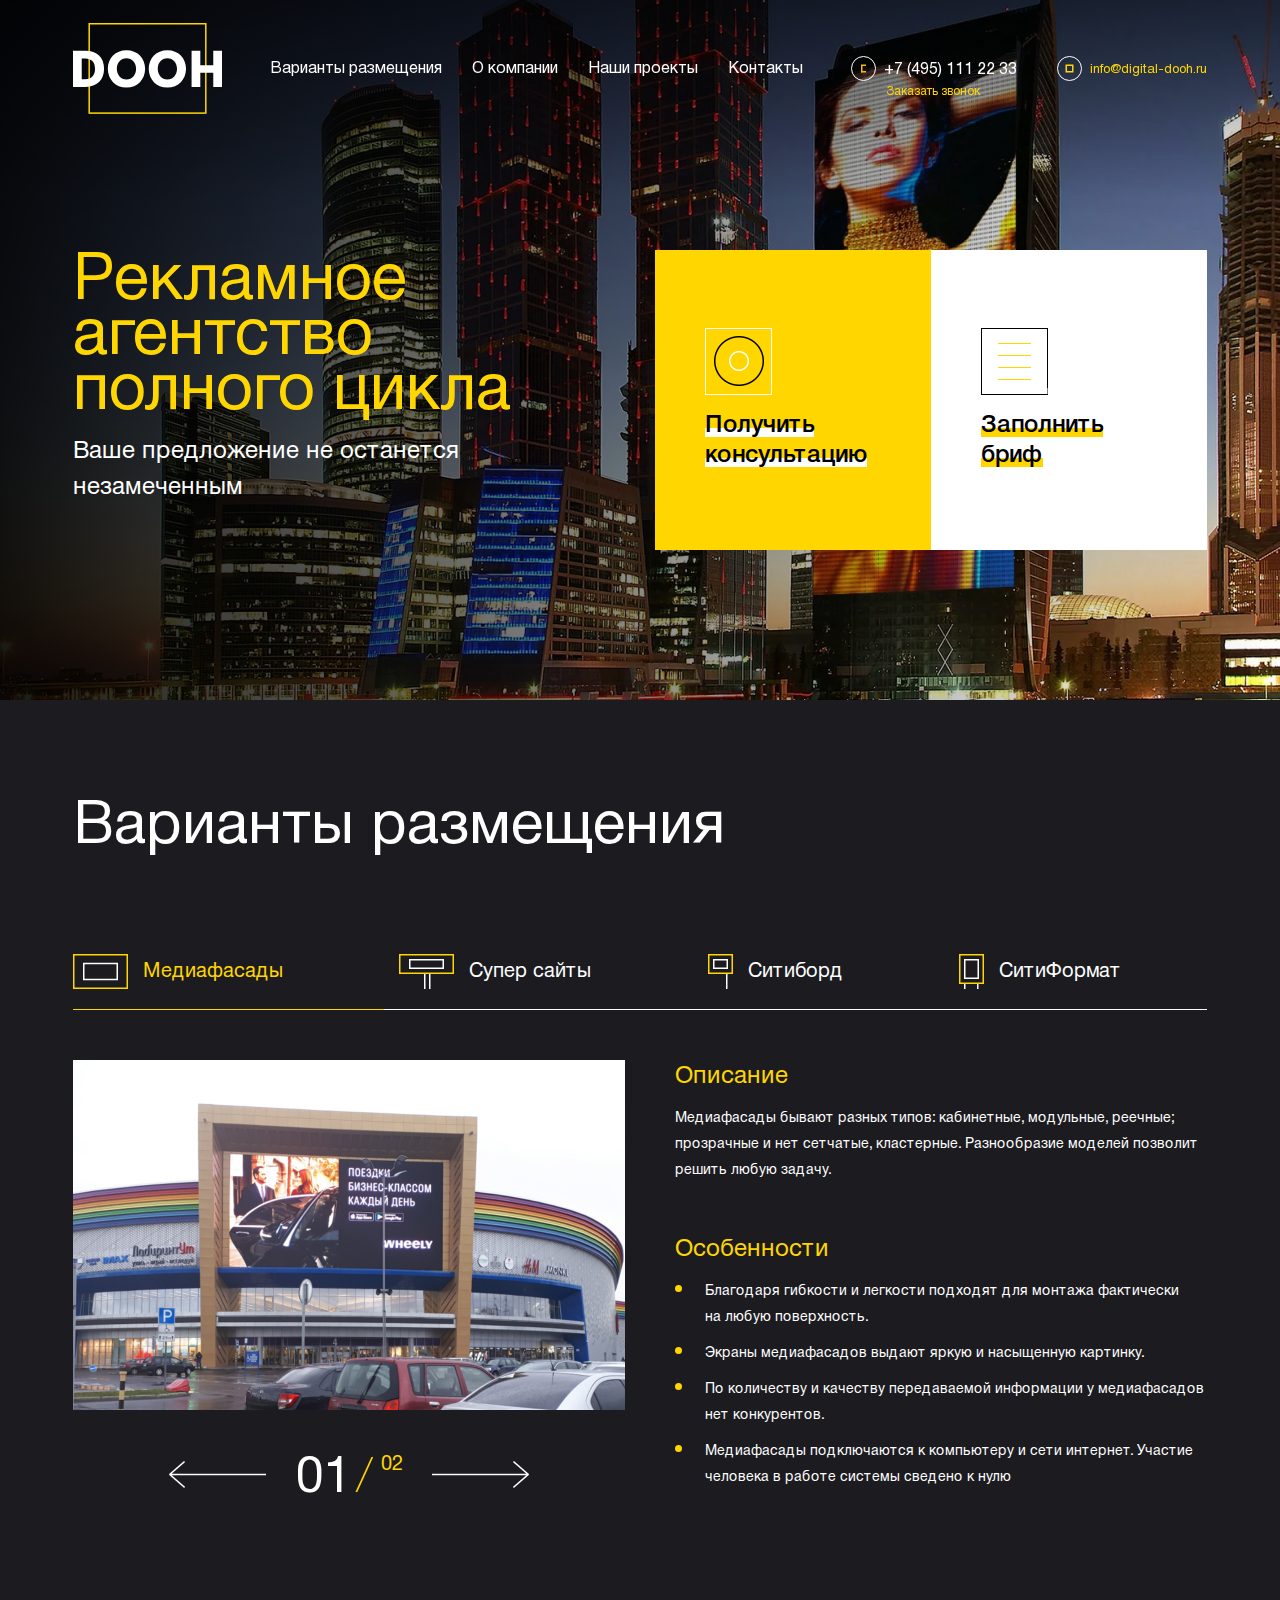
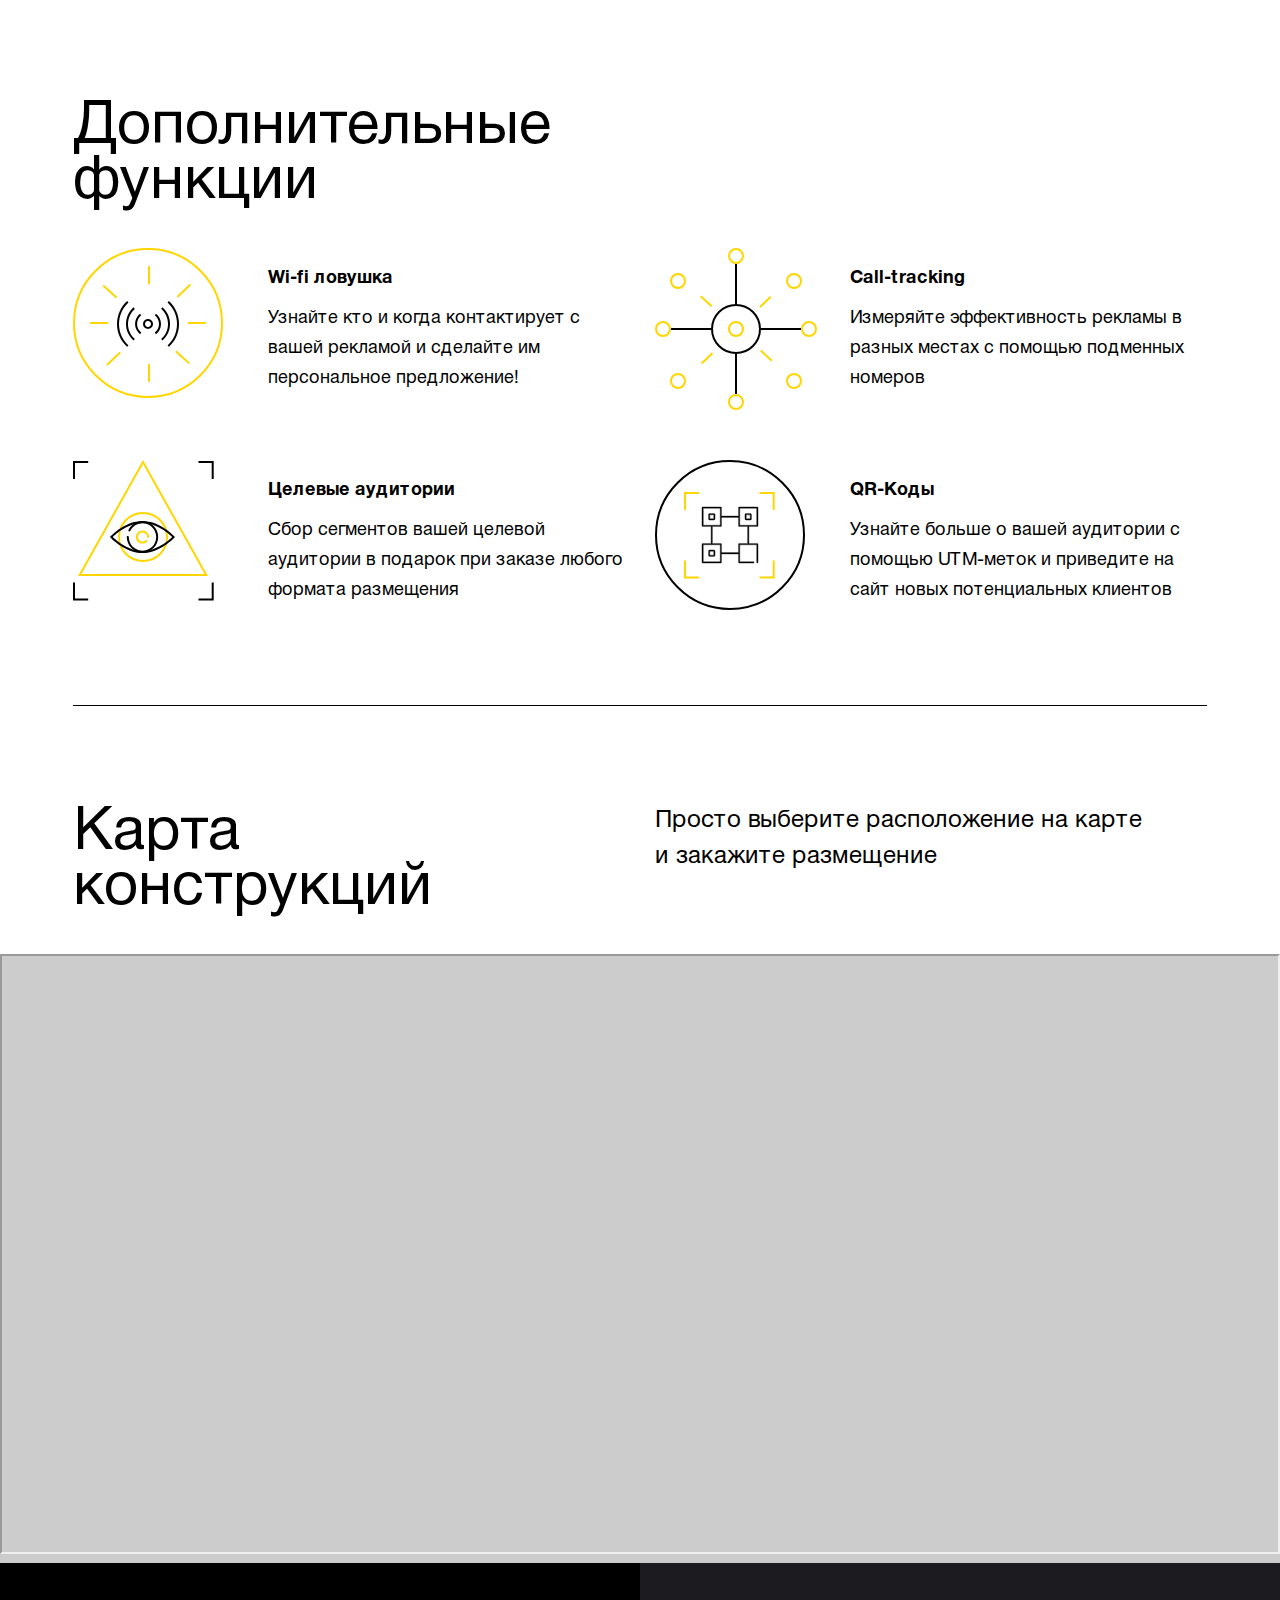
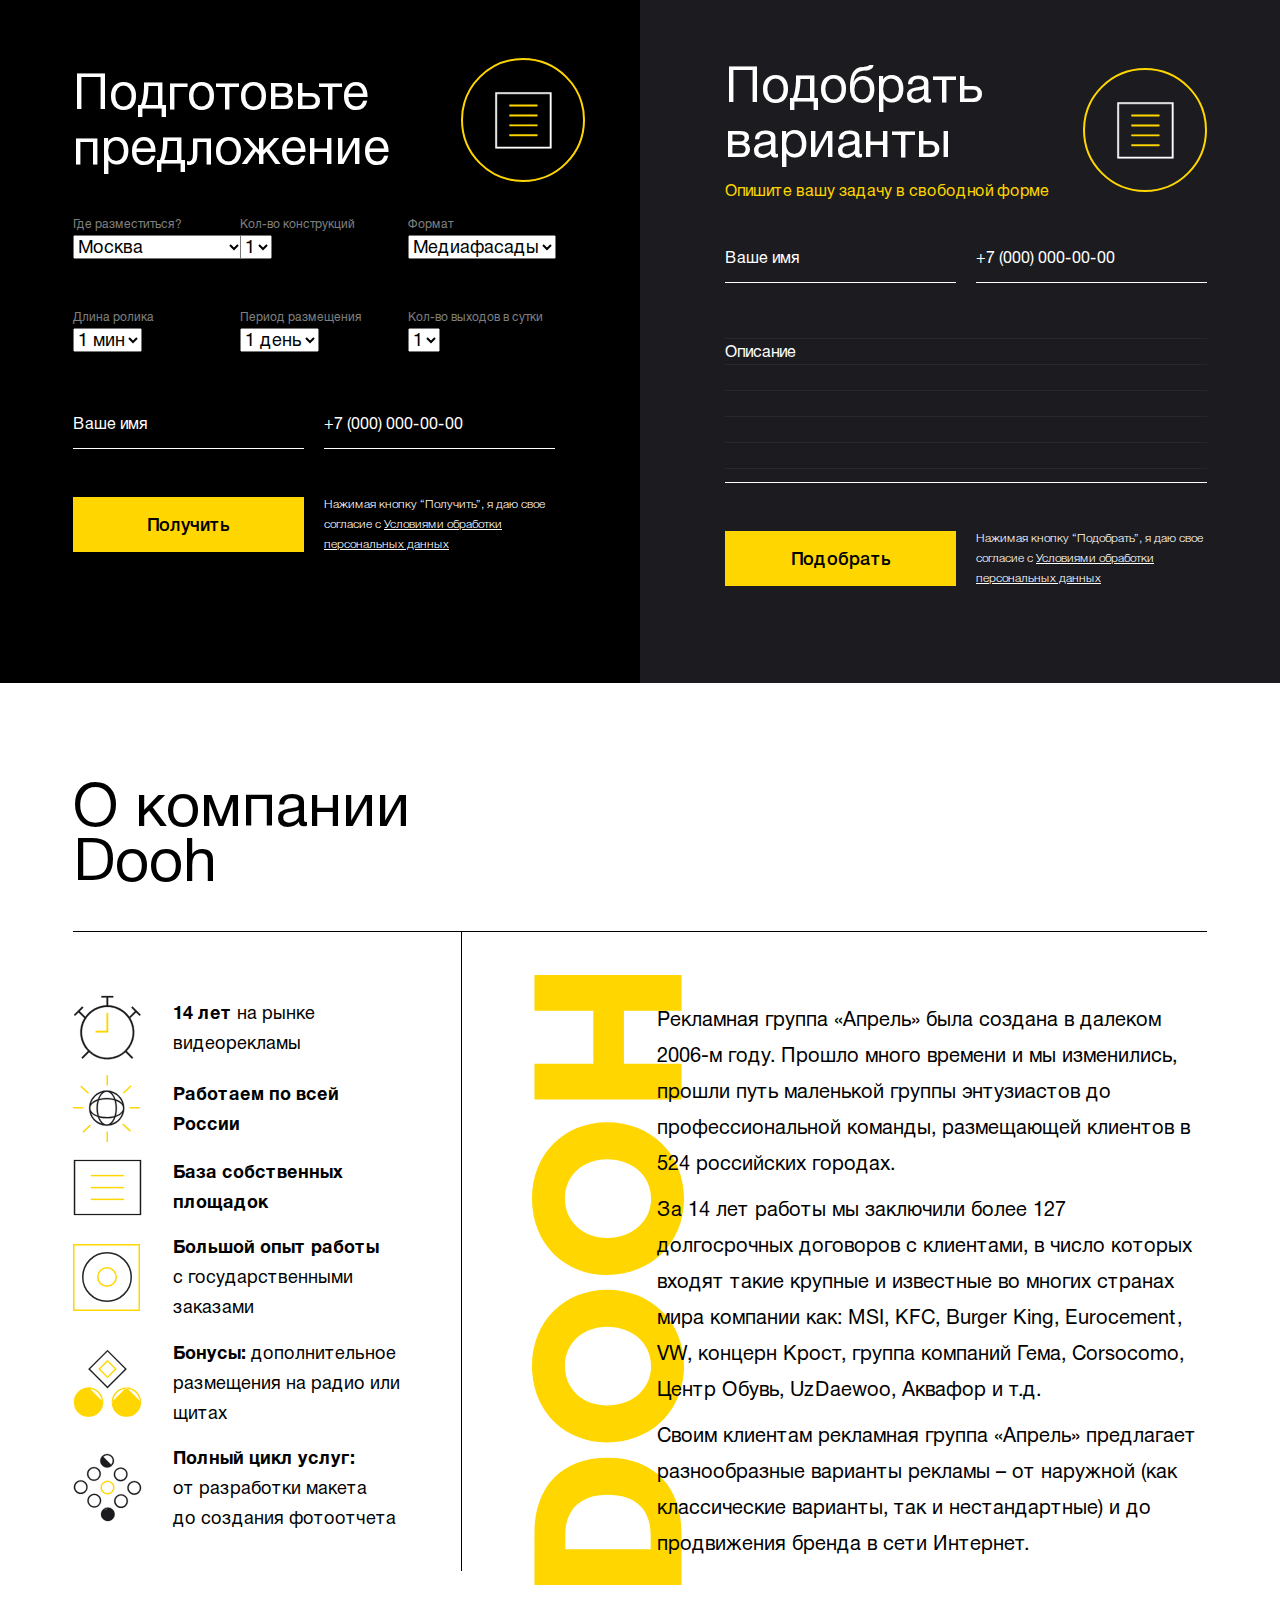
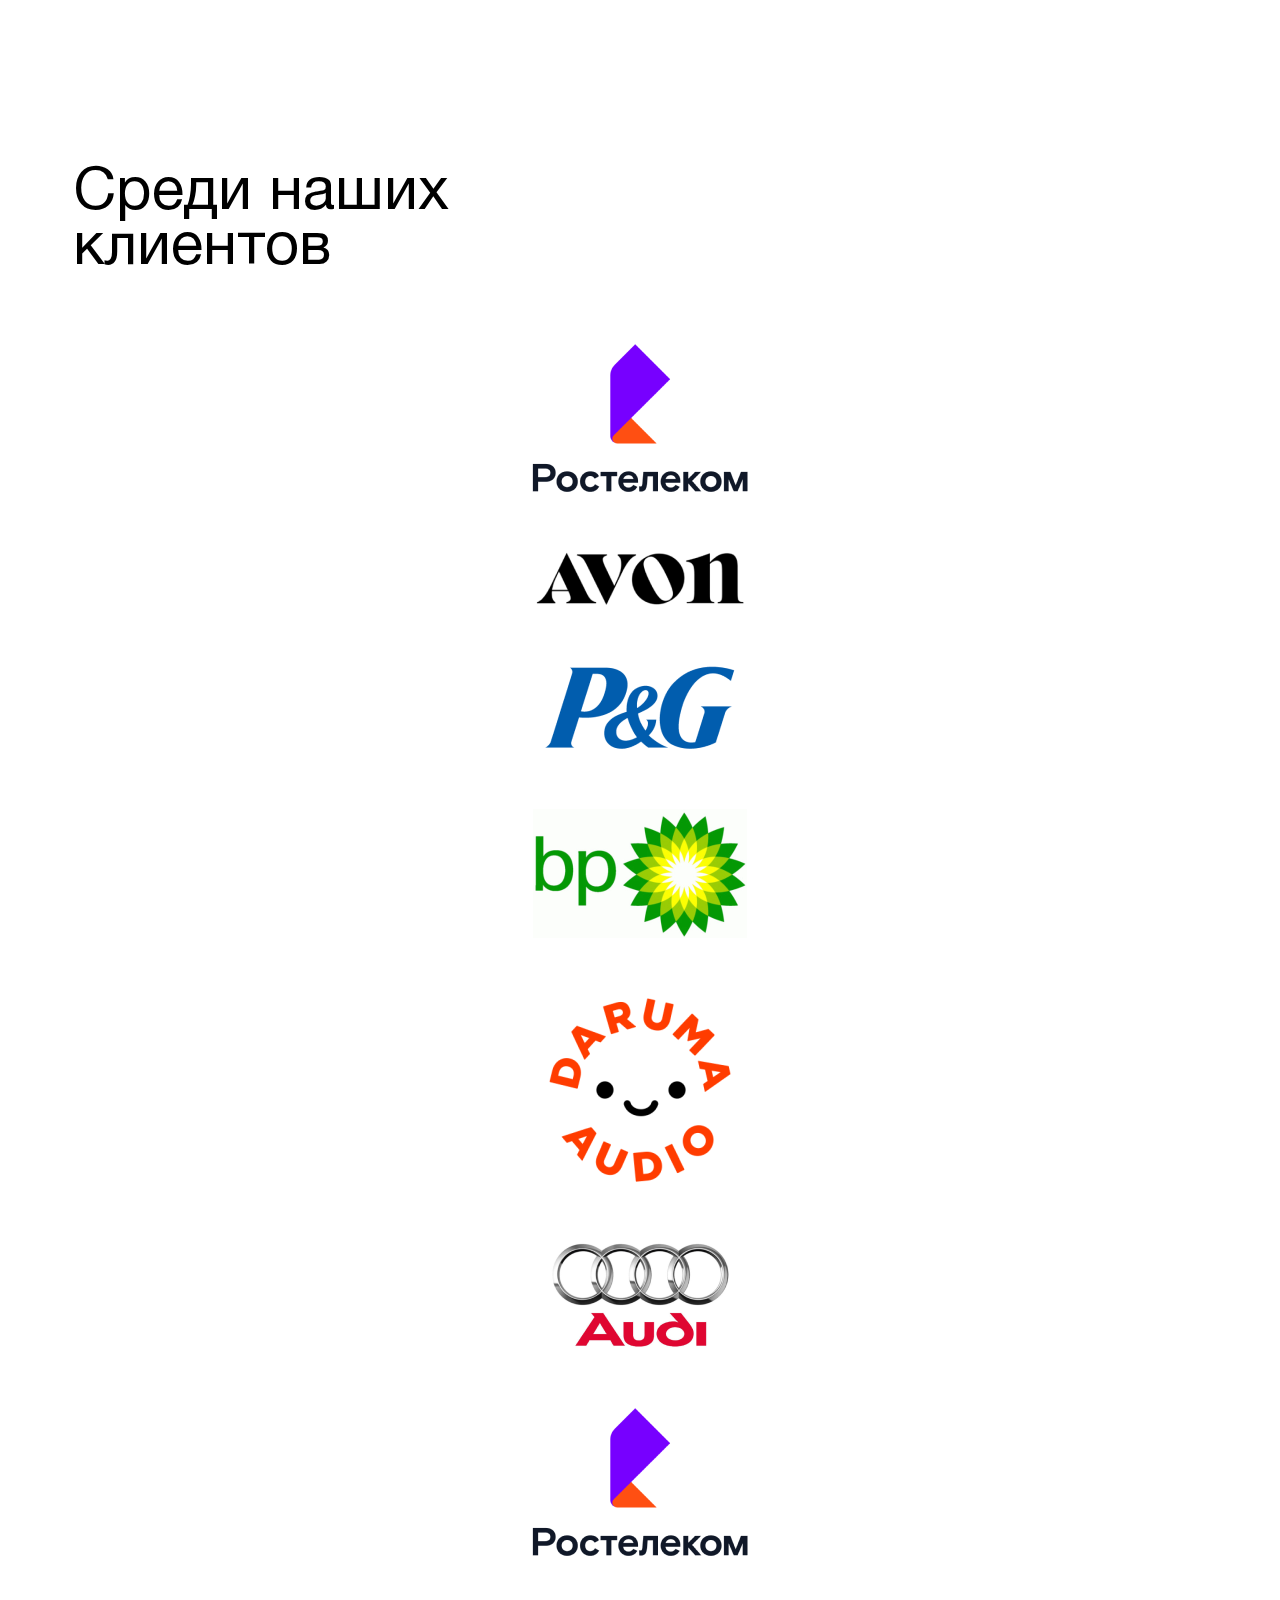
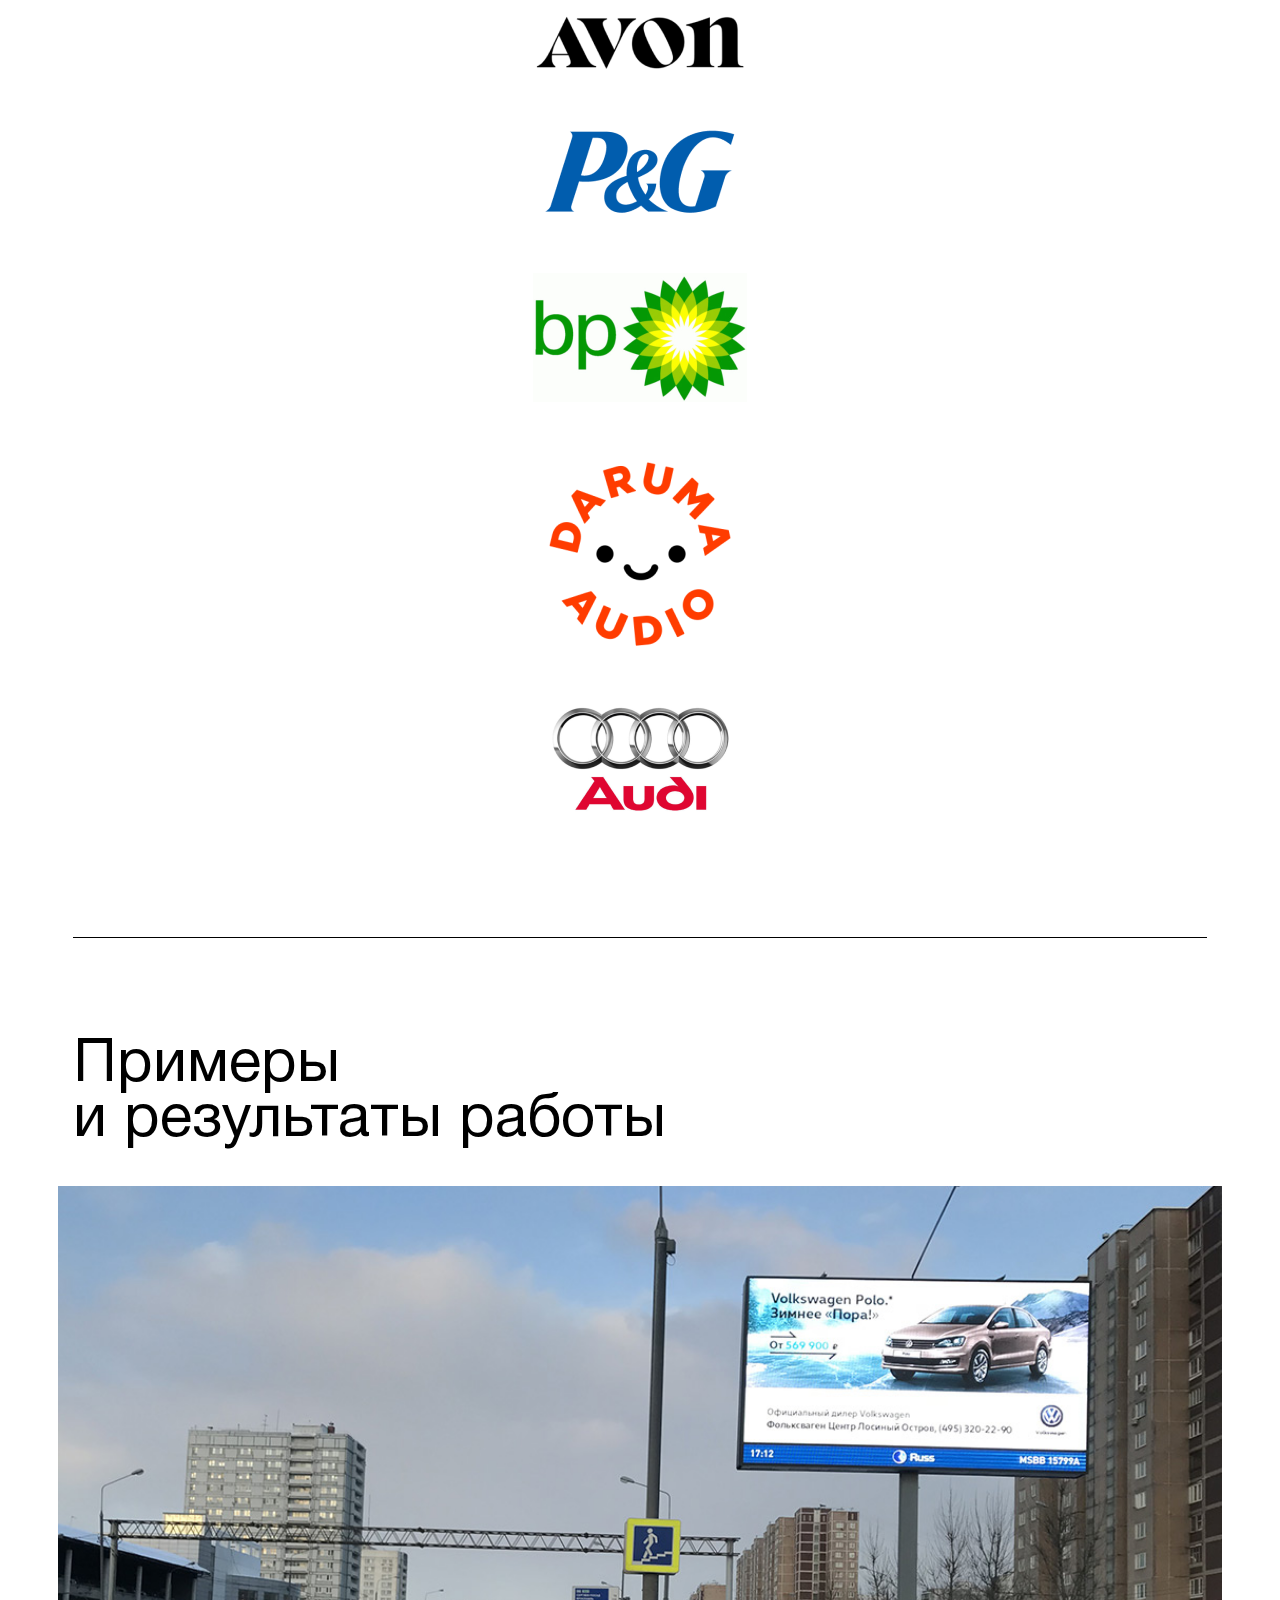
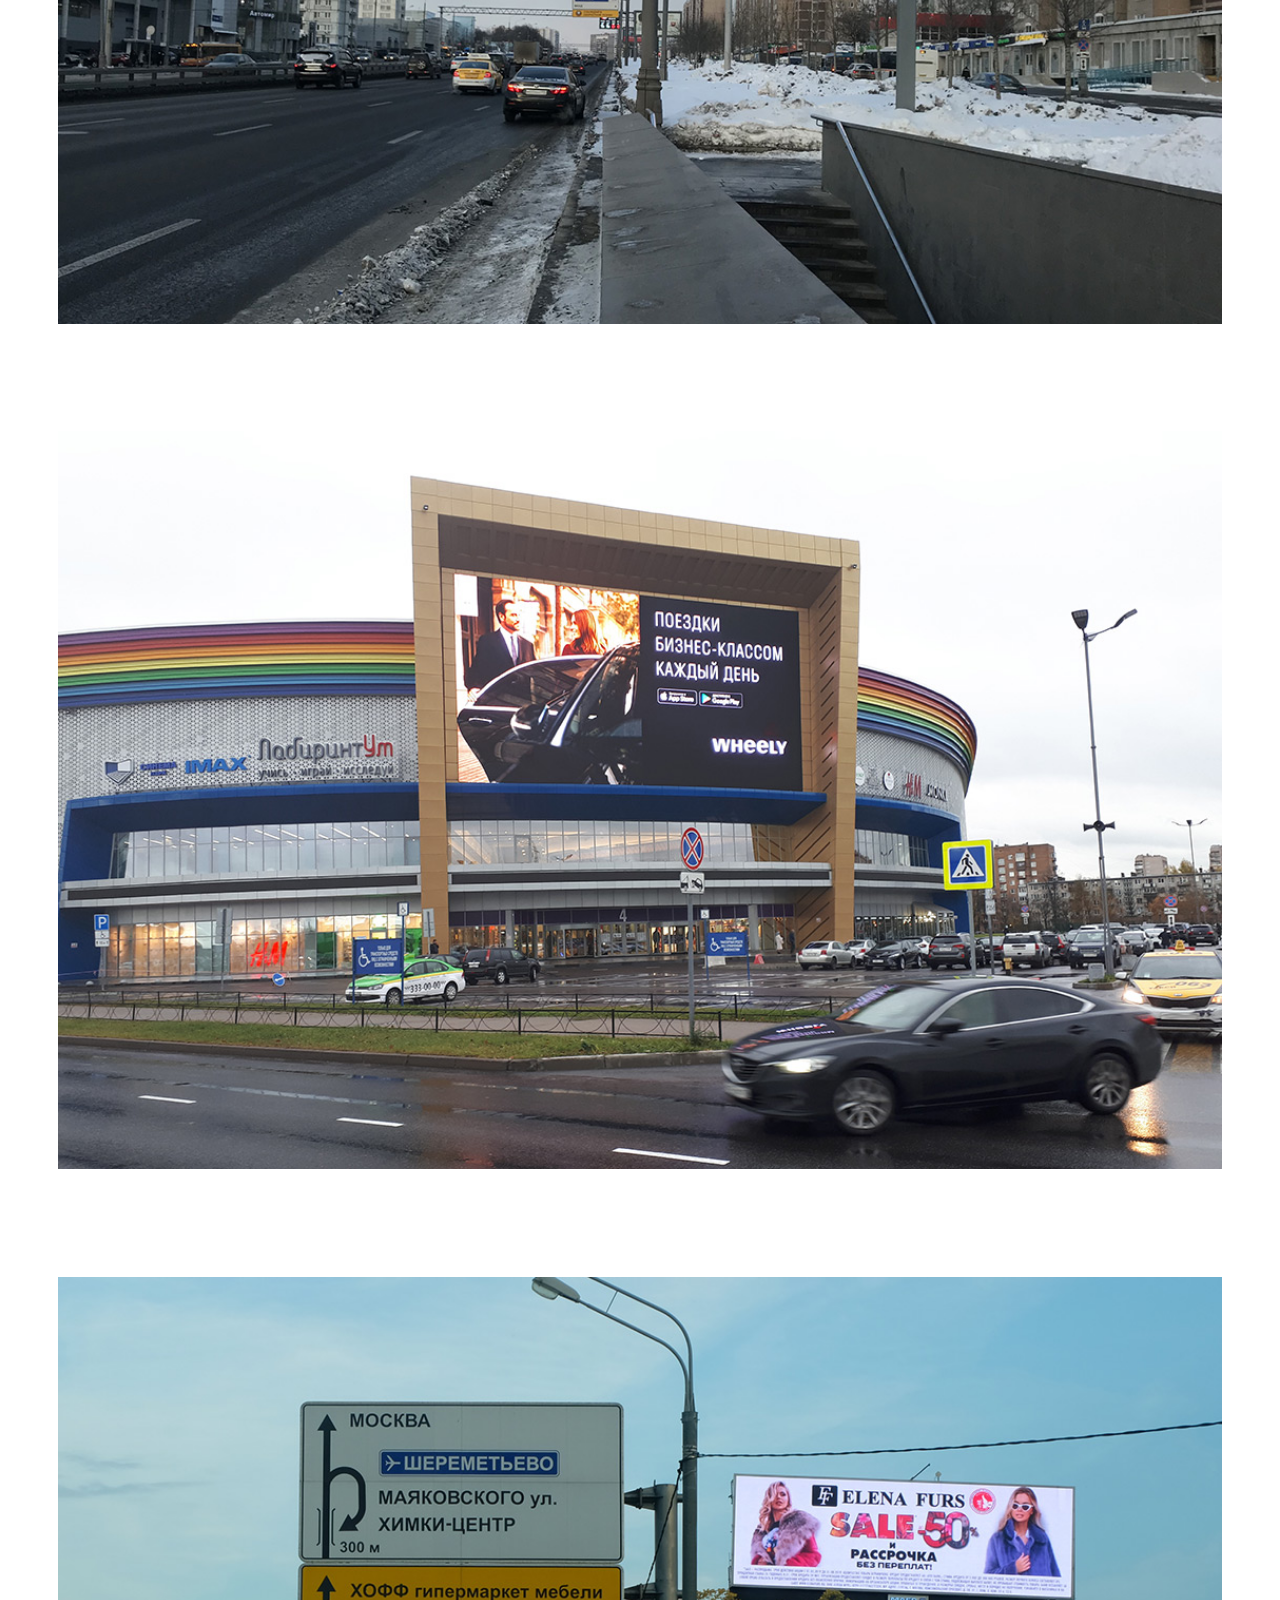
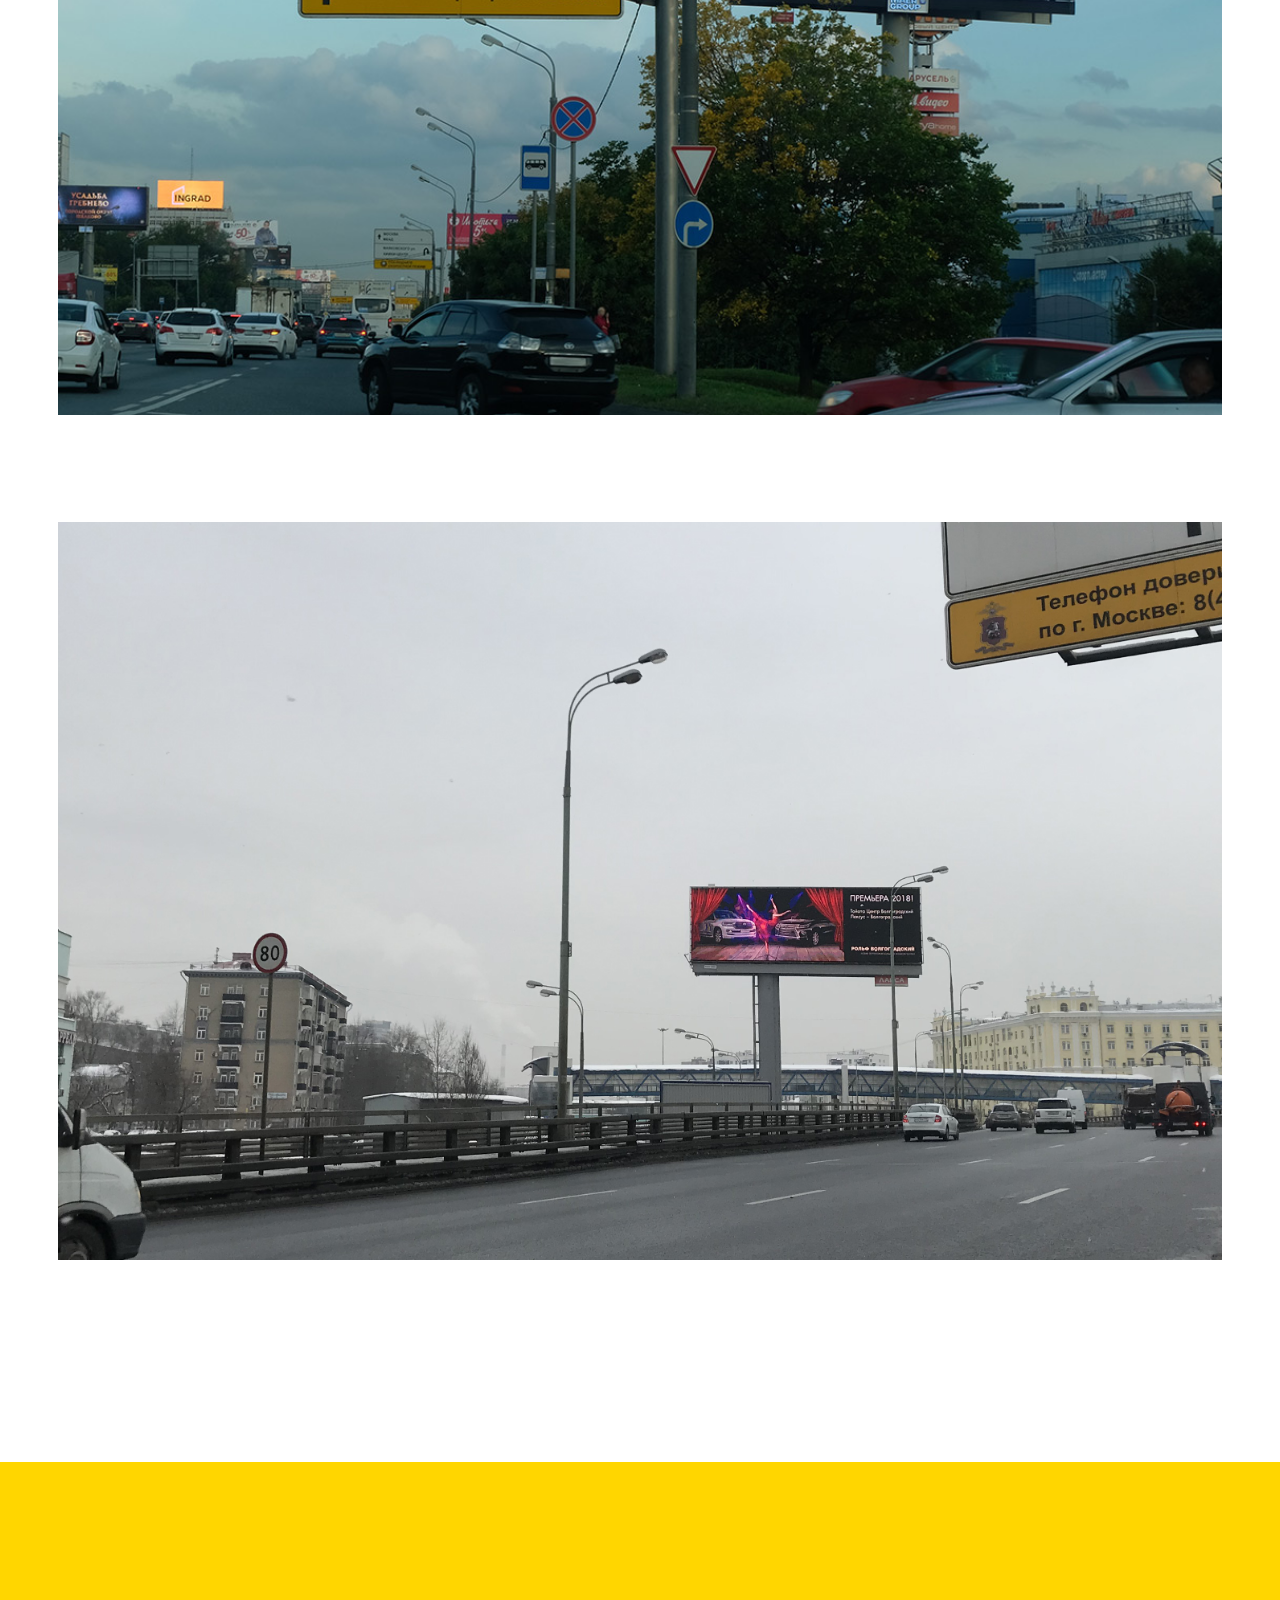
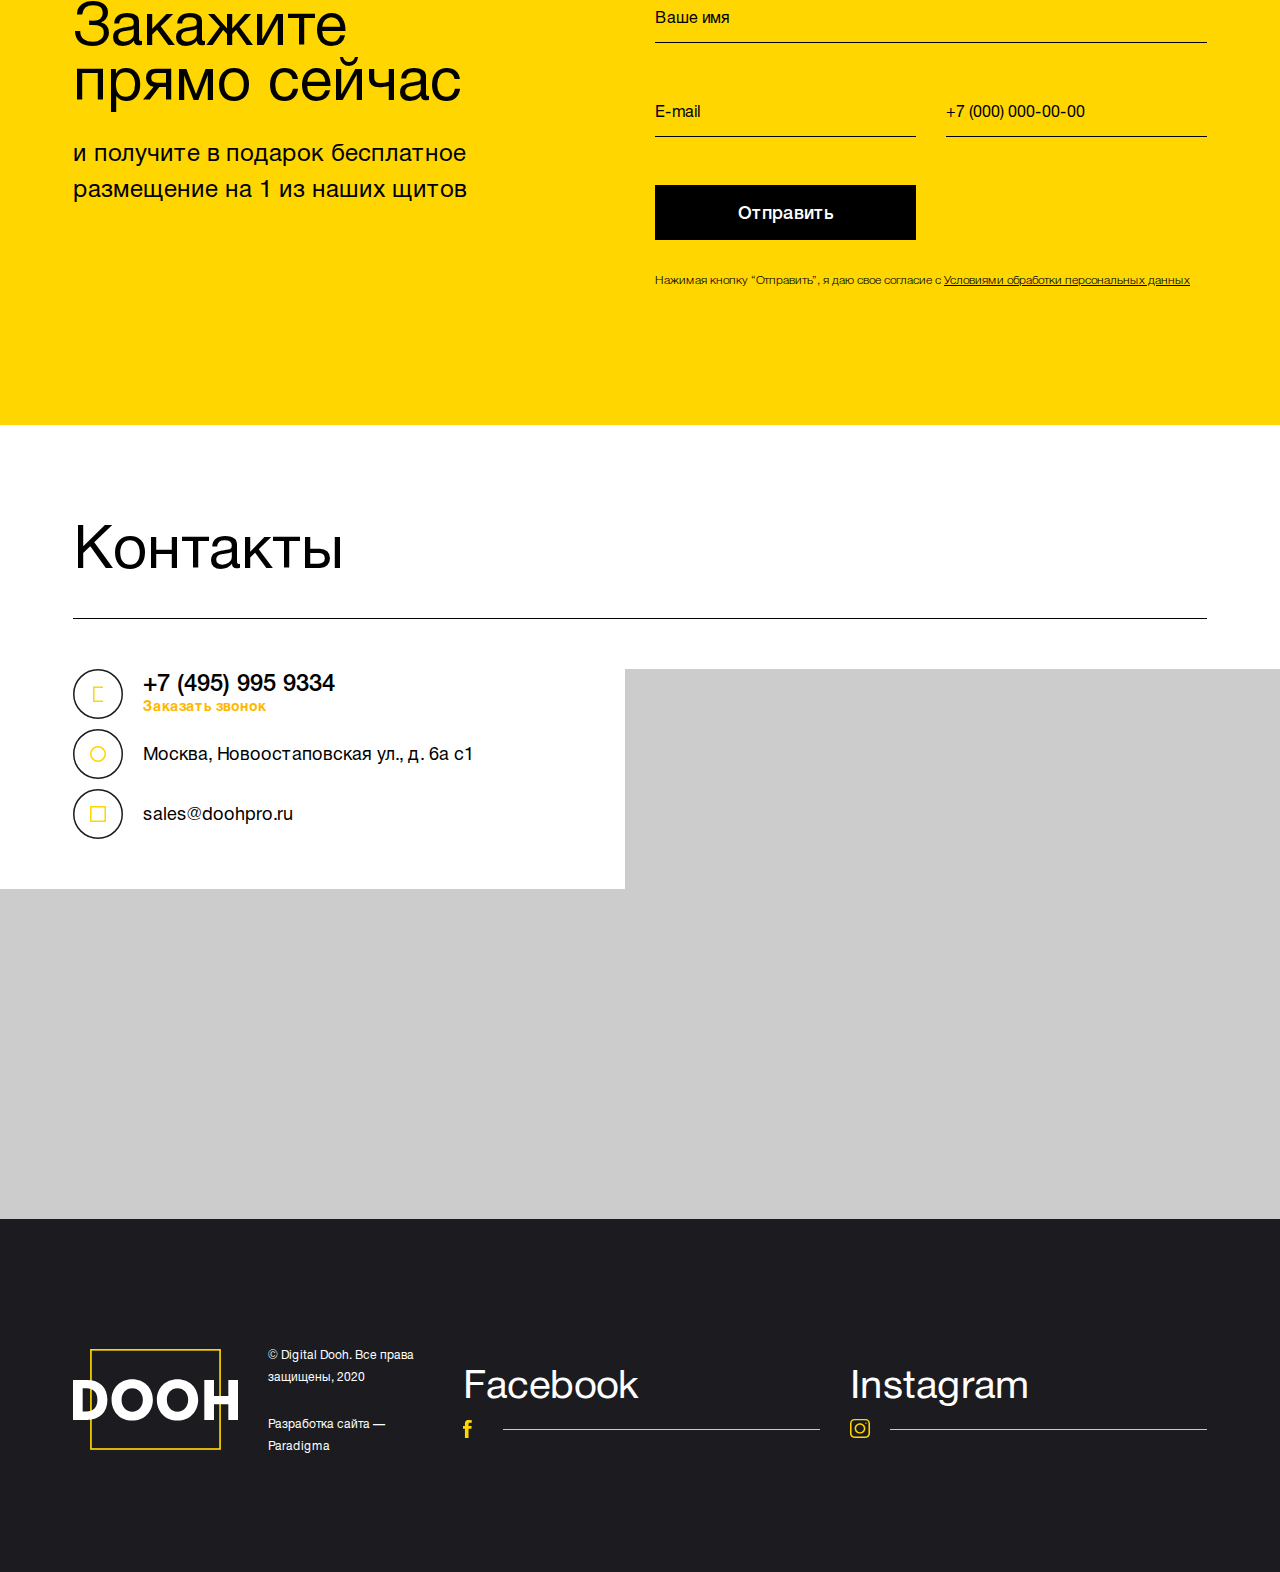
<file: index.html>
<!DOCTYPE html>
<html lang="ru">
  <head>
    <meta charset="utf-8">
    <meta name="viewport" content="width=device-width,initial-scale=1">
    <title>Dooh</title>
    <link rel="icon" type="image/png" href="icon-16.png" sizes="16x16">
    <link rel="icon" type="image/png" href="icon-32.png" sizes="32x32">
    <link rel="stylesheet" href="js/bootstrap/css/bootstrap.css">
    <link rel="stylesheet" href="css/bootstrap-select.min.css">
    <link rel="stylesheet" href="css/slick.css">
    <link rel="stylesheet" href="js/fancybox/jquery.fancybox.min.css">
    <link rel="stylesheet" href="js/bootstrap-fileinput/css/fileinput.min.css">
    <link rel="stylesheet" href="css/main.css">
    <link rel="stylesheet" href="css/responsive.css">
    <!--link(rel='stylesheet',href='css/animations.css')-->
  </head>
  <body>
    <div class="over-wrapper">
      <div id="mobile-indicator"></div>
      <div id="sm-indicator"></div>
      <header>
        <div class="container">
          <div class="header-content">
            <div class="row">
              <div class="header-col-1">
                <div class="header-button-mob"><a class="btn btn-1" href="#" data-toggle="modal" data-target="#callbackModal">Заказать звонок</a></div>
                <div class="header-logo"><a href="/"><img src="images/logo.svg" alt="Dooh"></a></div>
                <div class="header-logo-fixed"><a href="/"><img src="images/logo-fixed.svg" alt="Dooh"></a></div>
              </div>
              <div class="header-col-2">
                <div class="navbar-trigger"><span></span><span></span><span></span></div>
                <div class="navbar-wrapper">
                  <div class="navbar-wrapper-inner">
                    <div class="close"></div>
                    <ul class="nav navbar-nav">
                      <li><a href="#location"><span>Варианты размещения</span></a></li>
                      <li><a href="#about"><span>О&nbsp;компании</span></a></li>
                      <li><a href="#projects"><span>Наши проекты</span></a></li>
                      <li><a href="#contacts"><span>Контакты</span></a></li>
                    </ul>
                    <div class="d-block d-md-none">
                      <div class="mob-contacts">
                        <div class="mob-contacts-item"><a class="header-contacts-link header-phone" href="tel: +7 (495) 111 22 33">
                            <div class="ico"></div>
                            <div class="ttl">+7 (495) 111 22 33</div></a></div>
                        <div class="mob-contacts-item"><a class="header-contacts-link header-email" href="mailto: info@digital-Dooh.ru">
                            <div class="ico"></div>
                            <div class="ttl">info@digital-dooh.ru</div></a></div>
                        <div class="mob-contacts-item"><a class="btn btn-1" href="#" data-toggle="modal" data-target="#callbackModal">Заказать звонок</a></div>
                      </div>
                    </div>
                  </div>
                </div>
              </div>
              <div class="header-col-3">
                <div class="header-contacts">
                  <div class="header-contacts-item">
                    <div class="header-phone-wrapper"><a class="header-contacts-link header-phone" href="tel: +7 (495) 111 22 33">
                        <div class="ico"></div>
                        <div class="ttl">+7 (495) 111 22 33</div></a></div>
                    <div class="header-button-wrapper"><a href="#" data-toggle="modal" data-target="#callbackModal">Заказать звонок</a></div>
                  </div>
                  <div class="header-contacts-item"><a class="header-contacts-link header-email" href="mailto: info@digital-Dooh.ru">
                      <div class="ico"></div>
                      <div class="ttl">info@digital-dooh.ru</div></a></div>
                </div>
              </div>
            </div>
          </div>
        </div>
      </header>
      <main>
        <div class="page-wrapper">
          <!-- Заголовок страницы-->
          <div class="section section-page-header">
            <div class="page-header-pic" style="background-image: url(files/page-header-bg.jpg);"></div>
            <div class="section-content">
              <div class="container">
                <div class="row">
                  <div class="col-12 col-lg-6">
                    <div class="page-header-descr">
                      <h1>Рекламное агентство полного цикла</h1>
                      <p>Ваше предложение не&nbsp;останется незамеченным</p>
                    </div>
                  </div>
                  <div class="col-12 col-lg-6">
                    <div class="top-links"><a class="top-link top-link-consult" href="#" data-toggle="modal" data-target="#consultModal">
                        <div class="top-link-pic"><img src="images/ico-consult.png"></div>
                        <div class="top-link-descr">
                          <div class="ttl"><span>Получить<br>консультацию</span></div>
                        </div></a><a class="top-link top-link-brief" href="#" data-toggle="modal" data-target="#briefModal">
                        <div class="top-link-pic"><img src="images/ico-brief.png"></div>
                        <div class="top-link-descr">
                          <div class="ttl"><span>Заполнить<br>бриф</span></div>
                        </div></a></div>
                  </div>
                </div>
              </div>
            </div>
          </div>
          <!-- Заголовок страницы END-->
          <!-- Варианты размещения--><a name="location"></a>
          <div class="section section-alt section-location">
            <div class="container">
              <div class="section-content">
                <div class="section-header">
                  <h2>Варианты размещения</h2>
                </div>
                <div class="location-tabs-wrapper">
                  <div class="form-alt location-tabs-select-wrapper">
                    <select class="location-tabs-select">
                      <option value="1">Медиафасады</option>
                      <option value="2">Суперсайт</option>
                      <!--option(value='3') 3 &times; 6-->
                      <option value="4">Видеоситиборд</option>
                      <option value="5">СитиФормат</option>
                    </select>
                  </div>
                  <ul class="location-tabs ajax-links">
                    <li><a class="location-link ajax-link active" href="#" data-url="load/location-1.html" data-target="#locationTabContent" data-index="1">
                        <div class="location-link-pic"><img src="images/location-1.svg"></div>
                        <div class="location-link-descr">
                          <p>Медиафасады</p>
                        </div></a></li>
                    <li><a class="location-link ajax-link" href="#" data-url="load/location-2.html" data-target="#locationTabContent" data-index="2">
                        <div class="location-link-pic"><img src="images/location-2.svg"></div>
                        <div class="location-link-descr">
                          <p>Супер сайты</p>
                        </div></a></li>
                    <!--li-->
                    <!--	a(href='#', data-url='load/location-3.html', data-target='#locationTabContent', data-index='3').location-link.ajax-link-->
                    <!--		.location-link-pic-->
                    <!--			img(src='images/location-3.svg')-->
                    <!--		.location-link-descr-->
                    <!--			p 3 &times; 6-->
                    <li><a class="location-link ajax-link" href="#" data-url="load/location-4.html" data-target="#locationTabContent" data-index="4">
                        <div class="location-link-pic"><img src="images/location-4.svg"></div>
                        <div class="location-link-descr">
                          <p>Ситиборд</p>
                        </div></a></li>
                    <li><a class="location-link ajax-link" href="#" data-url="load/location-5.html" data-target="#locationTabContent" data-index="5">
                        <div class="location-link-pic"><img src="images/location-5.svg"></div>
                        <div class="location-link-descr">
                          <p>СитиФормат</p>
                        </div></a></li>
                  </ul>
                </div>
                <div class="location-tab-content" id="locationTabContent">
                  <div class="row">
                    <div class="col-12 col-lg-6 order-2 order-lg-1">
                      <div class="slider-wrapper slider-wrapper-alt location-gallery-wrapper">
                        <div class="location-gallery slider-countable slider-alt">
                          <div class="slide"><img src="files/location-1-1.jpg"></div>
                          <div class="slide"><img src="files/location-1-2.jpg"></div>
                        </div>
                      </div>
                    </div>
                    <div class="col-12 col-lg-6 order-1 order-lg-2">
                      <div class="location-descr">
                        <h4>Описание</h4>
                        <p>Медиафасады бывают разных типов: кабинетные, модульные, реечные; прозрачные и&nbsp;нет сетчатые, кластерные. Разнообразие моделей позволит решить любую задачу.</p>
                        <h4>Особенности</h4>
                        <ul>
                          <li>Благодаря гибкости и&nbsp;легкости подходят для монтажа фактически на&nbsp;любую поверхность.</li>
                          <li>Экраны медиафасадов выдают яркую и&nbsp;насыщенную картинку.</li>
                          <li>По&nbsp;количеству и&nbsp;качеству передаваемой информации у&nbsp;медиафасадов нет конкурентов.</li>
                          <li>Медиафасады подключаются к&nbsp;компьютеру и&nbsp;сети интернет. Участие человека в&nbsp;работе системы сведено к&nbsp;нулю</li>
                        </ul>
                      </div>
                    </div>
                  </div>
                </div>
              </div>
            </div>
          </div>
          <!-- Варианты размещения END-->
          <!-- Дополнительные функции--><a name="about"></a>
          <div class="section section-functions">
            <div class="container">
              <div class="section-content">
                <div class="section-header">
                  <h2>Дополнительные функции</h2>
                </div>
                <div class="functions-list">
                  <div class="row">
                    <div class="col-12 col-md-6">
                      <div class="function-tmb">
                        <div class="function-tmb-pic"><img src="images/function-1.svg"></div>
                        <div class="function-tmb-descr">
                          <h3>Wi-fi ловушка</h3>
                          <p>Узнайте кто и когда контактирует с вашей рекламой и сделайте им персональное предложение!</p>
                        </div>
                      </div>
                    </div>
                    <div class="col-12 col-md-6">
                      <div class="function-tmb">
                        <div class="function-tmb-pic"><img src="images/function-2.svg"></div>
                        <div class="function-tmb-descr">
                          <h3>Call-tracking</h3>
                          <p>Измеряйте эффективность рекламы в разных местах с помощью подменных номеров</p>
                        </div>
                      </div>
                    </div>
                    <div class="col-12 col-md-6">
                      <div class="function-tmb">
                        <div class="function-tmb-pic"><img src="images/function-3.svg"></div>
                        <div class="function-tmb-descr">
                          <h3>Целевые аудитории</h3>
                          <p>Сбор сегментов вашей целевой аудитории в подарок при заказе любого формата размещения</p>
                        </div>
                      </div>
                    </div>
                    <div class="col-12 col-md-6">
                      <div class="function-tmb">
                        <div class="function-tmb-pic"><img src="images/function-4.svg"></div>
                        <div class="function-tmb-descr">
                          <h3>QR-Коды</h3>
                          <p>Узнайте больше о вашей аудитории с помощью UTM-меток и приведите на сайт новых потенциальных клиентов</p>
                        </div>
                      </div>
                    </div>
                  </div>
                </div>
              </div>
            </div>
          </div>
          <!-- Дополнительные функции END-->
          <!-- Карта конструкций-->
          <div class="section section-map">
            <div class="container">
              <div class="section-content">
                <div class="section-header">
                  <div class="row">
                    <div class="col-12 col-md-6">
                      <h2>Карта конструкций</h2>
                    </div>
                    <div class="col-12 col-md-6">
                      <div class="section-header-descr">
                        <p>Просто выберите расположение на&nbsp;карте и&nbsp;закажите размещение</p>
                      </div>
                    </div>
                  </div>
                </div>
              </div>
            </div>
            <div class="map-wrapper"><iframe src="https://www.google.com/maps/d/embed?mid=1b7gt754G_XY9hmR3O-ClWVXmNSnG9rrD" width="100%" height="600"></iframe></div>
          </div>
          <!-- Карта конструкций END-->
          <!-- Формы-->
          <div class="section section-alt section-form">
            <div class="container">
              <div class="section-content">
                <div class="row">
                  <div class="col-12 col-lg-6">
                    <div class="form-wrapper">
                      <div class="form-header">
                        <div class="form-header-pic"><img src="images/ico-form-1.svg"></div>
                        <div class="form-header-descr">
                          <h2>Подготовьте предложение</h2>
                        </div>
                      </div>
                      <div class="offer-form form-alt">
                        <form>
                          <div class="row">
                            <div class="col-12 col-md-4">
                              <div class="form-group form-group-small">
                                <label for="offer_city">Где разместиться?</label>
                                <select name="offer_city" id="offer_city" title="Выбрать">
                                  <option value="" disabled></option>
                                  <option value="1">Москва</option>
                                  <option value="2">Санкт-Петербург</option>
                                  <option value="3">Москва</option>
                                  <option value="4">Санкт-Петербург</option>
                                </select>
                              </div>
                            </div>
                            <div class="col-12 col-md-4">
                              <div class="form-group form-group-small">
                                <label for="offer_num">Кол-во конструкций</label>
                                <select name="offer_num" id="offer_num" title="Выбрать">
                                  <option value="" disabled></option>
                                  <option value="1">1</option>
                                  <option value="2">2</option>
                                  <option value="3">3</option>
                                  <option value="4">4</option>
                                </select>
                              </div>
                            </div>
                            <div class="col-12 col-md-4">
                              <div class="form-group form-group-small">
                                <label for="offer_format">Формат</label>
                                <select name="offer_format" id="offer_format" title="Выбрать">
                                  <option value="" disabled></option>
                                  <option value="1">Медиафасады</option>
                                  <option value="2">Супер сайты</option>
                                  <option value="3">3 &times; 6</option>
                                  <option value="4">Ситиборд</option>
                                  <option value="5">СитиФормат</option>
                                </select>
                              </div>
                            </div>
                            <div class="col-12 col-md-4">
                              <div class="form-group form-group-small">
                                <label for="offer_length">Длина ролика</label>
                                <select name="offer_length" id="offer_length" title="Выбрать">
                                  <option value="" disabled></option>
                                  <option value="1">1 мин</option>
                                  <option value="2">5 мин</option>
                                  <option value="3">6 мин</option>
                                  <option value="4">7 мин</option>
                                </select>
                              </div>
                            </div>
                            <div class="col-12 col-md-4">
                              <div class="form-group form-group-small">
                                <label for="offer_time">Период размещения</label>
                                <select name="offer_time" id="offer_time" title="Выбрать">
                                  <option value="" disabled></option>
                                  <option value="1">1 день</option>
                                  <option value="2">2 дня</option>
                                  <option value="3">3 дня</option>
                                  <option value="4">4 дня</option>
                                </select>
                              </div>
                            </div>
                            <div class="col-12 col-md-4">
                              <div class="form-group form-group-small">
                                <label for="offer_count">Кол-во выходов в&nbsp;сутки</label>
                                <select name="offer_count" id="offer_count" title="Выбрать">
                                  <option value="" disabled></option>
                                  <option value="1">1</option>
                                  <option value="2">2</option>
                                  <option value="3">3</option>
                                  <option value="4">4</option>
                                  <option value="5">5</option>
                                </select>
                              </div>
                            </div>
                            <div class="col-12 col-md-6">
                              <div class="form-group">
                                <label class="placeholder" for="offer_name">Ваше имя</label>
                                <input type="text" name="offer_name" id="offer_name" required>
                              </div>
                            </div>
                            <div class="col-12 col-md-6">
                              <div class="form-group">
                                <label class="placeholder" for="offer_phone">+7 (000) 000-00-00</label>
                                <input class="input-phone" type="text" name="offer_phone" id="offer_phone" required>
                              </div>
                            </div>
                            <div class="col-12 col-md-6">
                              <div class="form-footer">
                                <button class="btn btn-1" type="submit">Получить</button>
                              </div>
                            </div>
                            <div class="col-12 col-md-6">
                              <div class="form-agree">
                                <p>Нажимая кнопку “Получить”, я даю свое согласие с&nbsp;<a href="#">Условиями обработки персональных данных</a></p>
                              </div>
                            </div>
                          </div>
                        </form>
                      </div>
                    </div>
                  </div>
                  <div class="col-12 col-lg-6">
                    <div class="form-wrapper">
                      <div class="form-header">
                        <div class="form-header-pic"><img src="images/ico-form-1.svg"></div>
                        <div class="form-header-descr">
                          <h2>Подобрать варианты</h2>
                          <p>Опишите вашу задачу в&nbsp;свободной форме</p>
                        </div>
                      </div>
                      <div class="offer-form form-alt">
                        <form>
                          <div class="row">
                            <div class="col-12 col-md-6">
                              <div class="form-group">
                                <label class="placeholder" for="variant_name">Ваше имя</label>
                                <input type="text" name="variant_name" id="variant_name" required>
                              </div>
                            </div>
                            <div class="col-12 col-md-6">
                              <div class="form-group">
                                <label class="placeholder" for="variant_phone">+7 (000) 000-00-00</label>
                                <input class="input-phone" type="text" name="variant_phone" id="variant_phone" required>
                              </div>
                            </div>
                            <div class="col-12">
                              <div class="form-group">
                                <label class="placeholder" for="variant_message">Описание</label>
                                <textarea name="variant_message" id="variant_message" rows="4"></textarea>
                              </div>
                            </div>
                            <div class="col-12 col-md-6">
                              <div class="form-footer">
                                <button class="btn btn-1" type="submit">Подобрать</button>
                              </div>
                            </div>
                            <div class="col-12 col-md-6">
                              <div class="form-agree">
                                <p>Нажимая кнопку “Подобрать”, я даю свое согласие с&nbsp;<a href="#">Условиями обработки персональных данных</a></p>
                              </div>
                            </div>
                          </div>
                        </form>
                      </div>
                    </div>
                  </div>
                </div>
              </div>
            </div>
          </div>
          <!-- Формы END-->
          <!-- О компании--><a name="about"></a>
          <div class="section section-about">
            <div class="container">
              <div class="section-content">
                <div class="section-header">
                  <h2>О компании<br>Dooh</h2>
                </div>
                <div class="about-wrapper">
                  <div class="row">
                    <div class="col-12 col-md-6 col-lg-4">
                      <div class="pros-list">
                        <div class="pros-tmb">
                          <div class="pros-tmb-pic"><img src="images/pros-1.svg"></div>
                          <div class="pros-tmb-descr">
                            <p><strong>14&nbsp;лет</strong> на&nbsp;рынке видеорекламы</p>
                          </div>
                        </div>
                        <div class="pros-tmb">
                          <div class="pros-tmb-pic"><img src="images/pros-2.svg"></div>
                          <div class="pros-tmb-descr">
                            <p><strong>Работаем по&nbsp;всей России</strong></p>
                          </div>
                        </div>
                        <div class="pros-tmb">
                          <div class="pros-tmb-pic"><img src="images/pros-3.svg"></div>
                          <div class="pros-tmb-descr">
                            <p><strong>База собственных площадок</strong></p>
                          </div>
                        </div>
                        <div class="pros-tmb">
                          <div class="pros-tmb-pic"><img src="images/pros-4.svg"></div>
                          <div class="pros-tmb-descr">
                            <p><strong>Большой опыт работы</strong> с&nbsp;государственными заказами</p>
                          </div>
                        </div>
                        <div class="pros-tmb">
                          <div class="pros-tmb-pic"><img src="images/pros-5.svg"></div>
                          <div class="pros-tmb-descr">
                            <p><strong>Бонусы:</strong> дополнительное размещения на&nbsp;радио или щитах</p>
                          </div>
                        </div>
                        <div class="pros-tmb">
                          <div class="pros-tmb-pic"><img src="images/pros-6.svg"></div>
                          <div class="pros-tmb-descr">
                            <p><strong>Полный цикл услуг:</strong> от&nbsp;разработки макета до&nbsp;создания фотоотчета</p>
                          </div>
                        </div>
                      </div>
                    </div>
                    <div class="col-12 col-md-6 col-lg-8">
                      <div class="about-descr">
                        <div class="about-descr-inner">
                          <p>Рекламная группа «Апрель» была создана в далеком 2006-м году. Прошло много времени и мы изменились, прошли путь маленькой группы энтузиастов до профессиональной команды, размещающей клиентов в 524 российских городах.</p>
                          <p>За 14 лет работы мы заключили более 127 долгосрочных договоров с клиентами, в число которых входят такие крупные и известные во многих странах мира компании как: MSI, KFC, Burger King, Eurocement, VW, концерн Крост, группа компаний Гема, Corsocomo, Центр Обувь, UzDaewoo, Аквафор и т.д.</p>
                          <p>Своим клиентам рекламная группа «Апрель» предлагает разнообразные варианты рекламы – от наружной (как классические варианты, так и нестандартные) и до продвижения бренда в сети Интернет.</p>
                        </div>
                      </div>
                    </div>
                  </div>
                </div>
              </div>
            </div>
          </div>
          <!-- О компании END-->
          <!-- Клиенты-->
          <div class="section section-clients">
            <div class="container">
              <div class="section-content">
                <div class="section-header">
                  <h2>Среди наших<br>клиентов</h2>
                </div>
                <div class="slider-wrapper slider-wrapper-up clients-slider-wrapper">
                  <div class="clients-slider arrows-up">
                    <div class="slide">
                      <div class="client-tmb"><img src="files/client-1.png"></div>
                    </div>
                    <div class="slide">
                      <div class="client-tmb"><img src="files/client-2.png"></div>
                    </div>
                    <div class="slide">
                      <div class="client-tmb"><img src="files/client-3.png"></div>
                    </div>
                    <div class="slide">
                      <div class="client-tmb"><img src="files/client-4.png"></div>
                    </div>
                    <div class="slide">
                      <div class="client-tmb"><img src="files/client-5.png"></div>
                    </div>
                    <div class="slide">
                      <div class="client-tmb"><img src="files/client-6.png"></div>
                    </div>
                    <div class="slide">
                      <div class="client-tmb"><img src="files/client-1.png"></div>
                    </div>
                    <div class="slide">
                      <div class="client-tmb"><img src="files/client-2.png"></div>
                    </div>
                    <div class="slide">
                      <div class="client-tmb"><img src="files/client-3.png"></div>
                    </div>
                    <div class="slide">
                      <div class="client-tmb"><img src="files/client-4.png"></div>
                    </div>
                    <div class="slide">
                      <div class="client-tmb"><img src="files/client-5.png"></div>
                    </div>
                    <div class="slide">
                      <div class="client-tmb"><img src="files/client-6.png"></div>
                    </div>
                  </div>
                </div>
              </div>
            </div>
          </div>
          <!-- Клиенты END-->
          <!-- Проекты--><a name="projects"></a>
          <div class="section section-projects">
            <div class="container">
              <div class="section-content">
                <div class="section-header">
                  <h2>Примеры<br>и&nbsp;результаты работы</h2>
                </div>
                <div class="slider-wrapper slider-wrapper-up projects-slider-wrapper">
                  <div class="projects-slider slider-countable arrows-up">
                    <div class="slide">
                      <div class="project-tmb">
                        <div class="project-tmb-pic"><img src="files/project-1-tmb.jpg"></div>
                        <div class="project-tmb-descr">
                          <p>Клиент: <strong>Авторусь</strong></p>
                          <p>Размещение: <strong>Москва, Мытищи, Подольск</strong></p>
                        </div>
                        <div class="project-gal"><a href="files/project-1-1.jpg" data-fancybox="projects_gal_1"></a><a href="files/project-1-2.jpg" data-fancybox="projects_gal_1"></a><a href="files/project-1-3.jpg" data-fancybox="projects_gal_1"></a><a href="files/project-1-4.jpg" data-fancybox="projects_gal_1"></a></div>
                      </div>
                    </div>
                    <div class="slide">
                      <div class="project-tmb">
                        <div class="project-tmb-pic"><img src="files/project-2-tmb.jpg"></div>
                        <div class="project-tmb-descr">
                          <p>Клиент: <strong>Wheely</strong></p>
                          <p>Размещение: <strong>Москва, Санкт Петербург, Сочи, Краснодар</strong></p>
                        </div>
                        <div class="project-gal"><a href="files/project-video-2-1.mp4" data-fancybox="projects_gal_2"></a><a href="files/project-video-2-2.mp4" data-fancybox="projects_gal_2"></a><a href="files/project-video-2-3.mp4" data-fancybox="projects_gal_2"></a><a href="files/project-video-2-4.mp4" data-fancybox="projects_gal_2"></a><a href="files/project-video-2-5.mp4" data-fancybox="projects_gal_2"></a><a href="files/project-2-1.jpg" data-fancybox="projects_gal_2"></a><a href="files/project-2-2.jpg" data-fancybox="projects_gal_2"></a><a href="files/project-2-3.jpg" data-fancybox="projects_gal_2"></a></div>
                      </div>
                    </div>
                    <div class="slide">
                      <div class="project-tmb">
                        <div class="project-tmb-pic"><img src="files/project-3-tmb.jpg"></div>
                        <div class="project-tmb-descr">
                          <p>Клиент: <strong>Elena Furs</strong></p>
                          <p>Размещение: <strong>Московская область</strong></p>
                        </div>
                        <div class="project-gal"><a href="files/project-3-1.jpg" data-fancybox="projects_gal_3"></a><a href="files/project-3-2.jpg" data-fancybox="projects_gal_3"></a><a href="files/project-3-3.jpg" data-fancybox="projects_gal_3"></a><a href="files/project-3-4.jpg" data-fancybox="projects_gal_3"></a><a href="files/project-3-5.jpg" data-fancybox="projects_gal_3"></a><a href="files/project-3-6.jpg" data-fancybox="projects_gal_3"></a><a href="files/project-3-7.jpg" data-fancybox="projects_gal_3"></a><a href="files/project-3-8.jpg" data-fancybox="projects_gal_3"></a><a href="files/project-3-9.jpg" data-fancybox="projects_gal_3"></a></div>
                      </div>
                    </div>
                    <div class="slide">
                      <div class="project-tmb">
                        <div class="project-tmb-pic"><img src="files/project-4-tmb.jpg"></div>
                        <div class="project-tmb-descr">
                          <p>Клиент: <strong>Рольф</strong></p>
                          <p>Размещение: <strong>Москва, МО</strong></p>
                        </div>
                        <div class="project-gal"><a href="files/project-4-1.jpg" data-fancybox="projects_gal_4"></a><a href="files/project-4-2.jpg" data-fancybox="projects_gal_4"></a></div>
                      </div>
                    </div>
                  </div>
                </div>
              </div>
            </div>
          </div>
          <!-- Проекты END-->
          <!-- Заказ-->
          <div class="section section-order">
            <div class="container">
              <div class="section-content">
                <div class="row">
                  <div class="col-12 col-lg-6">
                    <div class="order-descr">
                      <h2>Закажите прямо сейчас</h2>
                      <p>и&nbsp;получите в&nbsp;подарок бесплатное размещение на&nbsp;1&nbsp;из&nbsp;наших щитов</p>
                    </div>
                  </div>
                  <div class="col-12 col-lg-6">
                    <div class="order-form">
                      <form>
                        <div class="row">
                          <div class="col-12">
                            <div class="form-group">
                              <label class="placeholder" for="order_name">Ваше имя</label>
                              <input type="text" name="order_name" id="order_name" required>
                            </div>
                          </div>
                          <div class="col-12 col-md-6">
                            <div class="form-group">
                              <label class="placeholder" for="order_email">E-mail</label>
                              <input type="email" name="order_email" id="order_email" required>
                            </div>
                          </div>
                          <div class="col-12 col-md-6">
                            <div class="form-group">
                              <label class="placeholder" for="order_phone">+7 (000) 000-00-00</label>
                              <input class="input-phone" type="text" name="order_phone" id="order_phone" required>
                            </div>
                          </div>
                          <div class="col-12 col-md-6">
                            <div class="form-footer">
                              <button class="btn btn-2" type="submit">Отправить</button>
                            </div>
                          </div>
                          <div class="col-12">
                            <div class="form-agree">
                              <p>Нажимая кнопку “Отправить”, я даю свое согласие с&nbsp;<a href="#">Условиями обработки персональных данных</a></p>
                            </div>
                          </div>
                        </div>
                      </form>
                    </div>
                  </div>
                </div>
              </div>
            </div>
          </div>
          <!-- Заказ END-->
          <!-- Контакты--><a name="contacts"></a>
          <div class="section section-contacts">
            <div class="section-content">
              <div class="container">
                <div class="section-header">
                  <h2>Контакты</h2>
                </div>
              </div>
              <div class="contacts-wrapper">
                <div class="contacts-map" id="contactsMap"></div>
                <div class="container">
                  <div class="row">
                    <div class="col-12 col-md-6">
                      <div class="contacts-descr">
                        <div class="contacts-item">
                          <div class="contacts-item-pic"><img src="images/ico-contacts-phone.svg"></div>
                          <div class="contacts-item-descr">
                            <div class="contacts-phone"><a href="tel:+7 (495) 995 9334">+7 (495) 995 9334</a></div>
                            <div class="contacts-button"><a href="#" data-toggle="modal" data-target="#callbackModal">Заказать звонок</a></div>
                          </div>
                        </div>
                        <div class="contacts-item">
                          <div class="contacts-item-pic"><img src="images/ico-contacts-address.svg"></div>
                          <div class="contacts-item-descr">
                            <p>Москва, Новоостаповская ул., д. 6а с1</p>
                          </div>
                        </div>
                        <div class="contacts-item">
                          <div class="contacts-item-pic"><img src="images/ico-contacts-email.svg"></div>
                          <div class="contacts-item-descr">
                            <p><a href="mailto:sales@doohpro.ru">sales@doohpro.ru</a></p>
                          </div>
                        </div>
                      </div>
                    </div>
                  </div>
                </div>
              </div>
            </div>
          </div>
          <!-- Контакты END-->
        </div>
      </main>
      <footer>
        <div class="footer-content">
          <div class="container">
            <div class="row">
              <div class="footer-col-1">
                <div class="footer-logo"><a href="/"><img src="images/logo.svg" alt="Dooh"></a></div>
              </div>
              <div class="footer-col-2">
                <div class="footer-copy">
                  <p>&copy;&nbsp;Digital Dooh. Все права защищены, 2020</p>
                  <p>Разработка сайта&nbsp;&mdash; Paradigma</p>
                </div>
              </div>
              <div class="footer-col-3">
                <div class="footer-soclinks">
                  <div class="row">
                    <div class="col-12 col-md-6"><a class="soclink" href="#">
                        <div class="soclink-ttl">Facebook</div>
                        <div class="soclink-ico"><img class="svg-inline" src="images/soclink-fb.svg"></div></a></div>
                    <div class="col-12 col-md-6"><a class="soclink" href="#">
                        <div class="soclink-ttl">Instagram</div>
                        <div class="soclink-ico"><img class="svg-inline" src="images/soclink-instagram.svg"></div></a></div>
                  </div>
                </div>
              </div>
            </div>
          </div>
        </div>
      </footer>
      <div class="modal fade form-modal" id="consultModal" tabindex="-1">
        <div class="modal-dialog">
          <button class="close" type="button" data-dismiss="modal" aria-label="Close"><img class="svg-inline" src="images/close.svg"></button>
          <div class="modal-content">
            <div class="modal-content-inner">
              <div class="modal-header">
                <div class="modal-header-ico"><img src="images/ico-modal-consult.svg"></div>
                <div class="h2">Получить<br>консультацию</div>
              </div>
              <div class="modal-body">
                <div class="form-alt modal-form">
                  <form>
                    <div class="row">
                      <div class="col-12 col-md-6">
                        <div class="form-group">
                          <label class="placeholder" for="consult_name">Ваше имя</label>
                          <input type="text" name="consult_name" id="consult_name" required>
                        </div>
                      </div>
                      <div class="col-12 col-md-6">
                        <div class="form-group">
                          <label class="placeholder" for="consult_phone">+7 (000) 000-00-00</label>
                          <input class="input-phone" type="text" name="consult_phone" id="consult_phone" required>
                        </div>
                      </div>
                      <div class="col-12">
                        <div class="form-group">
                          <label class="placeholder" for="consult_message">Описание</label>
                          <textarea name="consult_message" id="consult_message" rows="4"></textarea>
                        </div>
                      </div>
                      <div class="col-12 col-md-6">
                        <div class="form-footer">
                          <button class="btn btn-1" type="submit">Отправить</button>
                        </div>
                      </div>
                      <div class="col-12 col-md-6">
                        <div class="form-agree">
                          <p>Нажимая кнопку “Отправить”, я даю свое согласие с&nbsp;<a href="#">Условиями обработки персональных данных</a></p>
                        </div>
                      </div>
                    </div>
                  </form>
                </div>
              </div>
            </div>
          </div>
        </div>
      </div>
      <div class="modal fade form-modal" id="briefModal" tabindex="-1">
        <div class="modal-dialog">
          <button class="close" type="button" data-dismiss="modal" aria-label="Close"><img class="svg-inline" src="images/close.svg"></button>
          <div class="modal-content">
            <div class="modal-content-inner">
              <div class="modal-header">
                <div class="modal-header-ico"><img src="images/ico-modal-brief.svg"></div>
                <div class="h2">Заполнить<br>бриф</div>
              </div>
              <div class="modal-body">
                <div class="form-alt modal-form">
                  <form>
                    <div class="row">
                      <div class="col-12">
                        <div class="form-group">
                          <label class="placeholder" for="brief_name">Ваше имя</label>
                          <input type="text" name="brief_name" id="brief_name" required>
                        </div>
                      </div>
                      <div class="col-12 col-md-6">
                        <div class="form-group">
                          <label class="placeholder" for="brief_phone">+7 (000) 000-00-00</label>
                          <input class="input-phone" type="text" name="brief_phone" id="brief_phone" required>
                        </div>
                      </div>
                      <div class="col-12 col-md-6">
                        <div class="form-group">
                          <label class="placeholder" for="brief_email">E-mail</label>
                          <input type="email" name="brief_email" id="brief_email" required>
                        </div>
                      </div>
                      <div class="col-12 col-md-6">
                        <div class="form-group">
                          <div class="dl-link-wrapper"><a class="dl-link" href="#">Скачать бриф</a></div>
                        </div>
                      </div>
                      <div class="col-12 col-md-6">
                        <div class="form-group form-group-file">
                          <div class="form-file">
                            <input type="file" name="brief_file" id="brief_file" data-label="Прикрепить заполненный бриф" required>
                          </div>
                        </div>
                      </div>
                      <div class="col-12 col-md-6">
                        <div class="form-footer">
                          <button class="btn btn-1" type="submit">Отправить</button>
                        </div>
                      </div>
                      <div class="col-12 col-md-6">
                        <div class="form-agree">
                          <p>Нажимая кнопку “Отправить”, я даю свое согласие с&nbsp;<a href="#">Условиями обработки персональных данных</a></p>
                        </div>
                      </div>
                    </div>
                  </form>
                </div>
              </div>
            </div>
          </div>
        </div>
      </div>
      <div class="modal fade form-modal" id="callbackModal" tabindex="-1">
        <div class="modal-dialog">
          <button class="close" type="button" data-dismiss="modal" aria-label="Close"><img class="svg-inline" src="images/close.svg"></button>
          <div class="modal-content">
            <div class="modal-content-inner">
              <div class="modal-header">
                <div class="h2">Заказать<br>обратный звонок</div>
                <div class="modal-info">
                  <p>Оставьте заявку и&nbsp;мы&nbsp;перезвоним вам в&nbsp;течение 15&nbsp;минут</p>
                </div>
              </div>
              <div class="modal-body">
                <div class="form-alt modal-form">
                  <form>
                    <div class="row">
                      <div class="col-12 col-md-6">
                        <div class="form-group">
                          <label class="placeholder" for="callback_name">Ваше имя</label>
                          <input type="text" name="callback_name" id="callback_name" required>
                        </div>
                      </div>
                      <div class="col-12 col-md-6">
                        <div class="form-group">
                          <label class="placeholder" for="callback_phone">+7 (000) 000-00-00</label>
                          <input class="input-phone" type="text" name="callback_phone" id="callback_phone" required>
                        </div>
                      </div>
                      <div class="col-12 col-md-6">
                        <div class="form-footer">
                          <button class="btn btn-1" type="submit">Отправить</button>
                        </div>
                      </div>
                      <div class="col-12 col-md-6">
                        <div class="form-agree">
                          <p>Нажимая кнопку “Отправить”, я даю свое согласие с&nbsp;<a href="#">Условиями обработки персональных данных</a></p>
                        </div>
                      </div>
                    </div>
                  </form>
                </div>
              </div>
            </div>
          </div>
        </div>
      </div>
      <div class="modal fade success-modal" id="successModal" tabindex="-1">
        <button class="close" type="button" data-dismiss="modal" aria-label="Close"><img class="svg-inline" src="images/close.svg"></button>
        <div class="modal-dialog">
          <div class="modal-content">
            <div class="modal-header">
              <div class="h2"><span>Ваша заявка успешно принята!</span></div>
            </div>
            <div class="modal-body">
              <div class="text">
                <p>Перезвоним в течение 15 минут</p>
              </div>
              <div class="success-modal-button">
                <button class="btn btn-1" type="button" data-dismiss="modal" aria-label="Close">Закрыть</button>
              </div>
            </div>
          </div>
        </div>
      </div>
      <script src="js/jquery-3.3.1.min.js"></script>
      <script src="js/bootstrap/js/bootstrap.bundle.min.js"></script>
      <script src="js/bootstrap-select.min.js"></script>
      <script src="js/jquery.validate.min.js"></script>
      <script src="js/additional-methods.min.js"></script>
      <script src="js/jquery.maskedinput.min.js"></script>
      <script src="js/wNumb.min.js"></script>
      <script src="js/slick.min.js"></script>
      <script src="js/fancybox/jquery.fancybox.min.js"></script>
      <script src="js/greensock/TweenMax.min.js"></script>
      <script src="js/greensock/plugins/CSSRulePlugin.min.js"></script>
      <script src="js/greensock/plugins/ScrollToPlugin.min.js"></script>
      <script src="js/iscroll-probe.js"></script>
      <script src="js/scrollmagic/ScrollMagic.min.js"></script>
      <script src="js/scrollmagic/plugins/animation.gsap.min.js"></script>
      <script src="js/jquery.mousewheel.js"></script>
      <script src="js/bootstrap-fileinput/js/fileinput.min.js"></script>
      <script src="https://api-maps.yandex.ru/2.1/?lang=ru_RU"></script>
      <script src="js/main.js"></script>
      <!--script(src='js/animations.js')-->
    </div>
  </body>
</html>
</file>
<file: css/main.css>
@charset "UTF-8";
@font-face {
  font-family: 'HelveticaNeueCyr';
  src: url("../fonts/subset-HelveticaNeueCyr-Roman.woff2") format("woff2"), url("../fonts/subset-HelveticaNeueCyr-Roman.woff") format("woff");
  font-weight: normal;
  font-style: normal; }

@font-face {
  font-family: 'HelveticaNeueCyr';
  src: url("../fonts/subset-HelveticaNeueCyr-Medium.woff2") format("woff2"), url("../fonts/subset-HelveticaNeueCyr-Medium.woff") format("woff");
  font-weight: 500;
  font-style: normal; }

@font-face {
  font-family: 'HelveticaNeueCyr';
  src: url("../fonts/subset-HelveticaNeueCyr-Bold.woff2") format("woff2"), url("../fonts/subset-HelveticaNeueCyr-Bold.woff") format("woff");
  font-weight: bold;
  font-style: normal; }

@font-face {
  font-family: 'HelveticaNeueCyr';
  src: url("../fonts/subset-HelveticaNeueCyr-Thin.woff2") format("woff2"), url("../fonts/subset-HelveticaNeueCyr-Thin.woff") format("woff");
  font-weight: 100;
  font-style: normal; }

@font-face {
  font-family: 'HelveticaNeueCyr';
  src: url("../fonts/subset-HelveticaNeueCyr-Light.woff2") format("woff2"), url("../fonts/subset-HelveticaNeueCyr-Light.woff") format("woff");
  font-weight: 300;
  font-style: normal; }

* {
  outline: none !important; }

html,
body {
  font-family: 'HelveticaNeueCyr', sans-serif;
  font-size: 18px;
  line-height: 1.67;
  font-weight: normal;
  color: #000;
  background: #fff; }

h2,
.h2 {
  font-weight: normal;
  font-size: 60px;
  line-height: 55px;
  color: #000000;
  margin: 60px 0 43px 0; }

h1:first-child,
.h1:first-child,
h2:first-child,
.h2:first-child,
h3:first-child,
.h3:first-child,
h4:first-child,
.h4:first-child {
  margin-top: 0 !important; }

a,
a:focus {
  color: #8F5455;
  text-decoration: none; }

a:hover {
  color: #8F5455;
  text-decoration: underline; }

p {
  margin: 0 0 15px 0; }

p:last-child {
  margin-bottom: 0; }

main ul {
  margin: 0 0 15px 0;
  padding: 0;
  list-style: none; }

main ul > li {
  padding: 0 0 0 30px;
  margin: 0 0 15px 0;
  position: relative; }

main ul > li:before {
  content: "";
  width: 7px;
  height: 7px;
  background: #FFC42E;
  position: absolute;
  left: 0;
  top: 8px;
  border-radius: 50%; }

main ol {
  padding: 0;
  margin: 0 0 10px 0;
  counter-reset: item;
  list-style: none; }

main ol > li {
  position: relative;
  padding: 0 0 0 35px;
  margin: 0 0 10px 0; }

main ol > li:before {
  color: #FFC42E;
  font-weight: 500;
  position: absolute;
  left: 0;
  top: 0;
  content: counters(item, ".") ".";
  counter-increment: item; }

main ol > li > ol {
  margin-top: 6px; }

main ol > li > ol > li {
  font-size: 14px; }

main ol > li > ol > li:before {
  content: counters(item, ".") "";
  counter-increment: item; }

.slick-slider {
  margin-bottom: 95px; }

.arrows-up {
  margin-bottom: 0; }

.slick-arrow {
  position: absolute;
  z-index: 10;
  width: 97px;
  height: 37px;
  background-color: transparent;
  border: none;
  font-size: 0;
  line-height: 0;
  text-indent: -5000px;
  cursor: pointer;
  top: 100%;
  margin-top: 58px;
  -webkit-appearance: none;
  padding: 0;
  z-index: 10; }

.arrows-up .slick-arrow {
  top: auto;
  bottom: 100%;
  margin-top: 0;
  margin-bottom: 39px; }

.slick-arrow.slick-disabled {
  opacity: .2 !important; }

.slick-prev {
  left: 50%;
  margin-left: -180px; }

.slick-next {
  right: 50%;
  margin-right: -180px; }

.arrows-up .slick-prev {
  left: auto;
  right: 275px; }

.arrows-up .slick-next {
  right: 15px;
  margin-right: 0; }

.slick-prev:before {
  content: "";
  width: 97px;
  height: 27px;
  position: absolute;
  left: 0;
  top: 5px;
  margin-top: -12px;
  background: url(../images/slick-prev.png) 0 0 no-repeat;
  background-size: 97px auto;
  transition: all .2s ease;
  opacity: 1; }

.slick-prev:after {
  content: "";
  width: 97px;
  height: 27px;
  position: absolute;
  left: 0;
  top: 5px;
  margin-top: -12px;
  background: url(../images/slick-prev.png) 0 -27px no-repeat;
  background-size: 97px auto;
  transition: all .2s ease;
  opacity: 0; }

.slider-alt .slick-prev:before,
.slider-alt .slick-prev:after {
  background-image: url(../images/slick-prev-alt.png); }

.slick-prev:hover:before {
  opacity: 0; }

.slick-prev:hover:after {
  opacity: 1; }

.slick-next:before {
  content: "";
  width: 97px;
  height: 27px;
  position: absolute;
  left: 0;
  top: 5px;
  margin-top: -12px;
  background: url(../images/slick-next.png) 0 0 no-repeat;
  background-size: 97px auto;
  transition: all .2s ease;
  opacity: 1; }

.slick-next:after {
  content: "";
  width: 97px;
  height: 27px;
  position: absolute;
  left: 0;
  top: 5px;
  margin-top: -12px;
  background: url(../images/slick-next.png) 0 -27px no-repeat;
  background-size: 97px auto;
  transition: all .2s ease;
  opacity: 0; }

.slider-alt .slick-next:before,
.slider-alt .slick-next:after {
  background-image: url(../images/slick-next-alt.png); }

.slick-next:hover:before {
  opacity: 0; }

.slick-next:hover:after {
  opacity: 1; }

ul.slick-dots {
  margin: 0 -10px;
  padding: 0;
  display: flex;
  justify-content: center; }

ul.slick-dots > li {
  width: 20px;
  height: 20px;
  padding: 0;
  margin: 0 10px;
  cursor: pointer; }

ul.slick-dots > li:before {
  content: "";
  position: absolute;
  left: 50%;
  top: 50%;
  width: 10px;
  height: 10px;
  border-radius: 50%;
  background: transparent;
  border: 1px solid #000;
  transition: all .1s ease;
  margin: -5px 0 0 -5px; }

ul.slick-dots > li:hover:before,
ul.slick-dots > li.slick-active:before {
  background-color: #000; }

ul.slick-dots button {
  display: none; }

@media (min-width: 768px) {
  ul.slick-dots li:after {
    content: "";
    position: absolute;
    left: 50%;
    top: 50%;
    transform: translateX(-50%) translateY(-50%);
    width: 0px;
    height: 0px;
    opacity: 0;
    border-radius: 50%;
    border: 1px solid #000;
    transition: all .2s ease; }
  ul.slick-dots li:hover:after {
    width: 20px;
    height: 20px;
    opacity: 1; } }

.slider-count {
  position: absolute;
  left: 0;
  right: 0;
  top: 100%;
  text-align: center;
  font-size: 50px;
  line-height: 50px;
  margin-top: 40px; }

.slider-wrapper-alt .slider-count {
  color: #fff; }

.slider-count-sep {
  font-weight: 100;
  padding: 0 8px 0 4px; }

.slider-wrapper-alt .slider-count-sep {
  color: #ffd600; }

.slider-count-total {
  font-size: 20px;
  line-height: 30px;
  font-weight: normal;
  position: relative;
  top: -22px; }

.slider-wrapper-alt .slider-count-total {
  color: #FFD600; }

.slider-wrapper-up .slider-count {
  top: auto;
  margin-top: 0;
  bottom: 100%;
  width: 130px;
  left: auto;
  right: 130px;
  margin-bottom: 43px; }

.slider-wrapper-up .slider-count-sep,
.slider-wrapper-up .slider-count-total {
  color: #FFD600; }

/* Buttons */
.btn,
.btn:focus {
  -webkit-box-shadow: none;
  -moz-box-shadow: none;
  box-shadow: none;
  background-color: transparent;
  text-decoration: none !important;
  -webkit-border-radius: 0;
  -moz-border-radius: 0;
  border-radius: 0;
  vertical-align: top;
  border: none;
  position: relative;
  display: inline-block;
  vertical-align: middle;
  -webkit-box-shadow: none;
  -moz-box-shadow: none;
  box-shadow: none;
  text-align: center;
  transition: background-color .2s ease, color .2s ease, box-shadow .2s ease, border-color .2s ease, box-shadow .2s ease, font-size .2s ease; }

.btn:active {
  -webkit-box-shadow: none;
  -moz-box-shadow: none;
  box-shadow: none; }

.btn-callback,
.btn-callback:focus {
  font-size: 14px;
  line-height: 20px;
  font-weight: normal;
  color: #000;
  background: #FFFF00;
  padding: 12px 40px 13px 40px; }

.btn-callback:hover {
  color: #000;
  box-shadow: 0px 5px 25px rgba(255, 255, 0, 0.5); }

.btn-callback:active {
  color: #000;
  box-shadow: inset 0px 4px 0px #F7CF00; }

.btn-1,
.btn-1:focus {
  font-size: 18px;
  line-height: 26px;
  font-weight: 500;
  color: #000;
  background: #FFD600;
  padding: 15px 40px 14px 40px; }

.btn-1:hover {
  color: #000;
  background: #FFF500; }

.btn-1:active {
  color: #000;
  background: #FFF500;
  box-shadow: inset 0px 4px 0px rgba(0, 0, 0, 0.25); }

.btn-2,
.btn-2:focus {
  font-size: 18px;
  line-height: 26px;
  font-weight: 500;
  color: #fff;
  background: #000;
  padding: 15px 40px 14px 40px; }

.btn-2:hover {
  color: #fff;
  background: #28282F; }

.btn-2:active {
  color: #fff;
  background: #28282F;
  box-shadow: inset 0px 4px 0px #000000; }

/* Buttons END */
/* Forms */
.form-group {
  position: relative;
  margin: 0 0 48px 0; }

label {
  display: block;
  font-size: 12px;
  line-height: 15px;
  color: rgba(0, 0, 0, 0.5);
  margin: 0; }

.form-alt label {
  color: rgba(255, 255, 255, 0.5); }

label.placeholder {
  font-family: 'HelveticaNeueCyr';
  position: absolute;
  left: 0;
  top: 0;
  font-size: 16px;
  line-height: 26px;
  font-weight: normal;
  max-width: 100%;
  padding: 8px 0 11px 0;
  color: #000;
  right: 0; }

.form-alt label.placeholder {
  color: #fff; }

.form-group-error label.placeholder {
  color: #FF0006 !important; }

label.error {
  font-size: 11px;
  line-height: 15px;
  text-align: right;
  margin: 13px 0 0 0;
  color: #FF0006;
  position: absolute;
  top: 100%;
  left: 0;
  right: 0; }

input[type=text],
input[type=email],
input[type=password],
textarea {
  font-family: 'HelveticaNeueCyr';
  display: block;
  width: 100%;
  background: transparent;
  border: none;
  border-bottom: 1px solid #000;
  -webkit-appearance: none;
  font-size: 16px;
  line-height: 26px;
  font-weight: 500;
  color: #000;
  padding: 8px 0 11px 0; }

textarea {
  resize: none;
  background-size: 1px 26px;
  background-repeat: repeat;
  background-position: 0 8px;
  background-image: linear-gradient(to bottom, transparent 25px, #000 26px); }

.form-alt textarea {
  background-image: linear-gradient(to bottom, transparent 25px, rgba(255, 255, 255, 0.1) 26px); }

.form-alt input[type=text],
.form-alt input[type=email],
.form-alt input[type=password],
.form-alt textarea {
  border-color: #fff;
  color: #fff; }

.form-alt input[type=text]:focus,
.form-alt input[type=email]:focus,
.form-alt input[type=password]:focus,
.form-alt textarea:focus {
  border-color: #FFD600; }

input[type=text].error,
input[type=email].error,
input[type=password].error,
textarea.error {
  border-color: #FF0006 !important;
  color: #FF0006 !important; }

textarea {
  display: block;
  margin: 0; }

.form-radio,
.form-checkbox {
  margin: 0 0 18px 0; }

input[type=checkbox],
input[type=radio] {
  position: absolute;
  visibility: hidden; }

input[type=checkbox] + label,
input[type=radio] + label {
  padding: 0 0 0 55px;
  position: relative;
  cursor: pointer; }

input[type=checkbox] + label:before {
  content: "";
  position: absolute;
  left: 0;
  top: 0;
  width: 32px;
  height: 32px;
  background: #FFFFFF;
  border: 3px solid #EDEDED;
  transition: all .2s ease; }

input[type=checkbox]:checked + label:before {
  border-color: #FFC42E;
  border-width: 10px; }

input[type=radio] + label:before {
  content: "";
  position: absolute;
  left: 0;
  top: -1px;
  width: 32px;
  height: 32px;
  background: #FFFFFF;
  border-radius: 50%;
  border: 3px solid #EDEDED;
  transition: all .2s ease; }

input[type=radio]:checked + label:before {
  border-color: #FFC42E;
  border-width: 10px; }

.bootstrap-select > .dropdown-toggle,
.bootstrap-select > .dropdown-toggle:focus {
  font-family: 'HelveticaNeueCyr';
  display: block;
  width: 100%;
  background: transparent;
  border: none;
  border-bottom: 1px solid #000;
  -webkit-appearance: none;
  font-size: 16px;
  line-height: 26px;
  color: #000;
  padding: 11px 25px 11px 0;
  outline: none !important;
  font-size: 0;
  line-height: 0; }

.form-group-small .bootstrap-select > .dropdown-toggle,
.form-group-small .bootstrap-select > .dropdown-toggle:focus {
  font-size: 14px;
  padding-top: 8px;
  padding-bottom: 12px; }

.form-alt .bootstrap-select > .dropdown-toggle,
.form-alt .bootstrap-select > .dropdown-toggle:focus {
  color: #fff;
  border-color: #fff; }

.form-alt .bootstrap-select > .dropdown-toggle[aria-expanded=true] {
  border-color: #FFD600; }

.bootstrap-select > .dropdown-toggle.bs-placeholder, .bootstrap-select > .dropdown-toggle.bs-placeholder:active, .bootstrap-select > .dropdown-toggle.bs-placeholder:focus, .bootstrap-select > .dropdown-toggle.bs-placeholder:hover {
  color: #000; }

.form-alt .bootstrap-select > .dropdown-toggle.bs-placeholder,
.form-alt .bootstrap-select > .dropdown-toggle.bs-placeholder:active,
.form-alt .bootstrap-select > .dropdown-toggle.bs-placeholder:focus,
.form-alt .bootstrap-select > .dropdown-toggle.bs-placeholder:hover {
  color: #fff; }

.bootstrap-select.btn-group .dropdown-toggle .filter-option {
  font-size: 16px;
  line-height: 26px; }

.form-group-small .bootstrap-select.btn-group .dropdown-toggle .filter-option {
  font-size: 14px;
  line-height: 26px; }

.bootstrap-select.btn-group .dropdown-toggle .caret {
  width: 12px;
  height: 7px;
  background: url(../images/select-arrow.svg) 0 0 no-repeat;
  background-size: 12px auto;
  position: absolute;
  right: 0;
  top: 20px;
  margin: 0;
  display: block;
  vertical-align: top; }

.form-group-small .bootstrap-select.btn-group .dropdown-toggle .caret {
  top: 18px; }

.form-alt .bootstrap-select.btn-group .dropdown-toggle .caret {
  background-image: url(../images/select-arrow-alt.svg); }

.bootstrap-select.btn-group .dropdown-toggle:after,
.bootstrap-select.btn-group .dropdown-toggle .caret:after {
  display: none; }

.bootstrap-select:not([class*=col-]):not([class*=form-control]):not(.input-group-btn) {
  width: 100%; }

.bootstrap-select.btn-group .dropdown-menu {
  margin: 1px 0 0 0;
  padding: 0 0;
  border-radius: 0;
  border: none;
  box-shadow: 0px 4px 15px rgba(0, 0, 0, 0.15); }

.bootstrap-select.btn-group .dropdown-menu.inner {
  display: block; }

.bootstrap-select.btn-group .dropdown-menu li {
  padding: 0 !important;
  margin: 0 !important;
  font-size: 14px;
  line-height: 20px; }

.bootstrap-select.btn-group .dropdown-menu li.disabled {
  display: none; }

.bootstrap-select.btn-group .dropdown-menu li:before {
  display: none !important; }

.bootstrap-select.btn-group .dropdown-menu li a {
  display: block;
  padding: 5px 20px;
  color: #000; }

.bootstrap-select.btn-group .dropdown-menu li a:hover {
  background: none;
  color: #FFD600; }

.bootstrap-select.btn-group .dropdown-menu li.selected a {
  color: #FFD600; }

.form-agree {
  font-size: 12px;
  line-height: 20px;
  font-weight: 300;
  color: #000;
  margin: 30px 0 0 0; }

.form-alt .form-agree {
  color: #fff; }

.form-agree a,
.form-agree a:focus {
  color: #000;
  text-decoration: underline; }

.form-agree a:hover {
  text-decoration: none; }

.form-alt .form-agree a,
.form-alt .form-agree a:focus {
  color: #fff; }

.order-form .btn-submit {
  position: absolute;
  right: 0;
  top: 0;
  bottom: 0;
  -webkit-appearance: none;
  border: none;
  background: none;
  cursor: pointer;
  width: 55px; }

.order-form .btn-submit:before {
  content: "";
  width: 55px;
  height: 20px;
  background: url(../images/ico-submit.png) 0 0 no-repeat;
  background-size: 55px auto;
  position: absolute;
  left: 0;
  top: 50%;
  margin-top: -19px; }

.order-form .btn-submit:hover:before {
  background-position: 0 -20px; }

.order-form.form-alt .btn-submit:before {
  background-image: url(../images/ico-submit-alt.png); }

.form-file {
  text-align: center; }

.form-file .file-caption {
  order: 2 !important;
  width: auto !important;
  height: auto !important;
  padding: 0 !important;
  margin: 0 !important;
  border: none !important;
  outline: none !important;
  display: none;
  background: none !important;
  border-radius: 0 !important; }

.file-caption.icon-visible {
  display: block;
  overflow: hidden; }

.form-file .file-caption-name {
  font-size: 14px;
  line-height: 22px;
  font-weight: bold;
  text-align: left !important;
  padding: 0 !important;
  color: #FFD600;
  margin: 0 0 0 35px; }

.form-file .input-group-append {
  justify-content: center !important;
  height: 22px !important; }

.form-file .btn-file,
.form-file .btn-file:focus {
  font-weight: bold;
  font-size: 0 !important;
  line-height: 22px !important;
  height: 22px !important;
  /* or 260% */
  text-align: center;
  color: #FFD600;
  padding: 0 0 0 35px !important;
  background: none !important;
  border-radius: 0 !important;
  cursor: pointer;
  display: block;
  position: relative;
  transition: all .15s ease; }

.form-file .btn-file span {
  font-size: 14px; }

.form-file .btn-file:hover {
  color: #fff; }

.form-file .btn-file:before {
  content: "";
  width: 20px;
  height: 20px;
  background: url(../images/ico-file.png) 0 0 no-repeat;
  background-size: 20px auto;
  position: absolute;
  left: 0;
  top: 0; }

.form-file .btn-file:hover:before {
  background-position: 0 -20px; }

.fileinput-remove {
  display: none !important;
  position: absolute !important;
  top: 100%;
  left: 0;
  padding: 0 !important;
  margin: 9px 0 0 0 !important;
  font-size: 0 !important;
  line-height: 0 !important;
  width: 20px !important;
  height: 20px !important;
  box-shadow: none !important;
  background: url(../images/ico-remove.png) 0 0 no-repeat;
  background-size: 20px auto;
  background-color: transparent !important; }

.fileinput-remove:hover {
  background-position: 0 -20px; }

.fileinput-remove i {
  display: none !important; }

.form-file .input-group-btn {
  position: relative;
  font-size: 14px !important;
  line-height: 22px !important;
  margin: 0 !important; }

.file-caption.icon-visible + .input-group-btn .fileinput-remove {
  display: block !important; }

.file-caption + .input-group-btn {
  display: block !important; }

.btn-file i {
  display: none !important; }

.btn-file .kv-upload-progress {
  display: none !important; }

.form-group-file.form-group-error:after {
  content: "Выберите файл";
  font-size: 11px;
  line-height: 15px;
  text-align: right;
  margin: 13px 0 0 0;
  color: #FF0006;
  position: absolute;
  top: 100%;
  left: 0;
  right: 0; }

.form-group-file label.error {
  display: none !important; }

/* Forms END */
/* Modals */
.modal-backdrop {
  background: url(../images/modal-bg.jpg) center center no-repeat;
  background-size: cover; }

.modal {
  background: rgba(28, 28, 32, 0.9);
  color: #fff;
  padding: 0 !important; }

.modal-backdrop.show {
  opacity: 1; }

.modal-dialog {
  width: auto;
  padding: 110px 30px;
  max-width: 610px;
  min-height: 100%;
  display: flex;
  flex-direction: column;
  justify-content: center;
  margin: 0 auto 0 auto;
  position: relative; }

.modal-content {
  background: none;
  border: none;
  border-radius: 0;
  padding: 0; }

.modal .close {
  opacity: 1 !important;
  position: absolute;
  left: 30px;
  top: 0;
  width: 60px;
  height: 60px;
  background: #FFD600;
  display: flex;
  align-items: center;
  justify-content: center;
  transition: all .2s ease;
  cursor: pointer;
  pointer-events: auto; }

.modal .close:hover {
  background: #FFF500; }

.modal-header {
  display: block;
  padding: 0;
  margin: 0 0 53px 0;
  border: none;
  position: relative; }

.modal-header-ico {
  position: absolute;
  left: -190px;
  top: 9px; }

.modal h2,
.modal .h2 {
  font-weight: normal;
  font-size: 50px;
  line-height: 55px;
  color: #fff;
  margin: 0 0 0 0; }

.modal-header .sub-ttl {
  color: #ff0;
  font-size: 18px;
  line-height: 28px; }

.success-modal-button {
  margin: 30px 0 0 0; }

.modal-body {
  padding: 0; }

.modal .form-footer .btn {
  width: 100%; }

.modal .form-agree {
  margin: -3px 0 0 0; }

.modal-info {
  font-weight: normal;
  font-size: 24px;
  line-height: 36px;
  color: #FFD600;
  margin: 13px 0 0 0; }

/* Modals END */
.over-wrapper {
  overflow: hidden;
  margin: 0 auto; }

header {
  padding: 0 0 0 0;
  position: fixed;
  left: 0;
  right: 0;
  top: 0;
  z-index: 400;
  transition: all .3s ease;
  color: #fff; }

.header-content {
  padding: 23px 0 23px 0;
  transition: all .3s ease; }

.header-content .row {
  justify-content: space-between;
  align-items: center; }

.header-col-1 {
  padding: 0 15px; }

.header-col-2 {
  padding: 0 15px;
  flex-grow: 1;
  display: flex;
  justify-content: center; }

.header-col-3 {
  padding: 0 15px; }

ul.navbar-nav {
  display: flex;
  flex-direction: row;
  list-style: none;
  margin: 0;
  padding: 0;
  font-size: 16px;
  color: #fff; }

ul.navbar-nav > li {
  margin: 0;
  padding: 0;
  padding: 0 15px; }

ul.navbar-nav a,
ul.navbar-nav a:focus {
  color: #fff;
  text-decoration: none !important; }

ul.navbar-nav a:hover,
ul.navbar-nav a.active {
  color: #FFD600; }

.header-contacts {
  display: flex;
  margin: 0 -20px -19px -20px;
  font-size: 13px;
  line-height: 24px; }

.header-contacts-item {
  padding: 0 20px; }

.header-contacts a,
.header-contacts a:focus {
  color: #FFD600;
  text-decoration: none !important; }

.header-contacts-link {
  display: inline-block;
  position: relative;
  padding: 0 0 0 33px; }

.header-contacts-link .ico {
  width: 25px;
  height: 25px;
  border-radius: 50%;
  border: 1px solid #fff;
  position: absolute;
  left: 0;
  top: -1px; }

a.header-phone,
a.header-phone:focus {
  font-size: 16px;
  color: #fff; }

.header-phone .ico:after {
  content: "";
  width: 5px;
  height: 9px;
  background: url(../images/ico-header-phone.svg) 0 0 no-repeat;
  position: absolute;
  left: 9px;
  top: 7px; }

.header-email .ico:after {
  content: "";
  width: 9px;
  height: 9px;
  background: url(../images/ico-header-email.svg) 0 0 no-repeat;
  position: absolute;
  left: 7px;
  top: 7px; }

.header-button-wrapper {
  padding: 0 0 0 35px;
  font-size: 12px;
  line-height: 18px; }

.header-logo-fixed {
  display: none; }

@media (min-width: 768px) {
  .header-fixed {
    background: #1C1C20; }
  .header-fixed .header-logo {
    display: none; }
  .header-fixed .header-logo-fixed {
    display: block; }
  .header-fixed .header-content {
    padding: 15px 0; }
  .header-fixed .header-contacts {
    margin: 0; }
  .header-fixed .header-contacts-item {
    display: flex;
    align-items: center;
    padding: 0; }
  .header-fixed .header-contacts-item:last-child {
    display: none; } }

.section {
  position: relative; }

.section-alt {
  background: #1C1C20;
  color: #fff; }

.section-alt h2,
.section-alt .h2 {
  color: #fff; }

.section-content {
  position: relative;
  padding: 95px 0 95px 0; }

.section-page-header {
  background: #000;
  color: #fff; }

.section-page-header .section-content {
  padding: 250px 0 150px 0; }

.page-header-pic {
  position: absolute;
  left: 0;
  right: 0;
  top: 0;
  bottom: 0;
  background-repeat: no-repeat;
  background-position: center center;
  background-size: cover; }

.page-header-pic:after {
  content: "";
  position: absolute;
  left: 0;
  right: 0;
  top: 0;
  bottom: 0;
  background: linear-gradient(90deg, rgba(0, 0, 0, 0.9) 0%, rgba(0, 0, 0, 0) 98.89%); }

.page-header-pic:before {
  content: "";
  position: absolute;
  left: 0;
  right: 0;
  top: 0;
  bottom: 0;
  background: linear-gradient(180deg, rgba(0, 0, 0, 0.5) 0, rgba(0, 0, 0, 0) 200px); }

.page-header-descr {
  font-size: 24px;
  line-height: 36px;
  color: #FFFFFF;
  margin-right: 50px; }

.page-header-descr h1,
.page-header-descr .h1 {
  font-weight: normal;
  font-size: 65px;
  line-height: 55px;
  color: #FFD600;
  margin: 0 0 17px 0; }

.top-links {
  display: flex; }

a.top-link,
a.top-link:focus {
  display: block;
  flex-basis: 50%;
  flex-grow: 0;
  flex-shrink: 0;
  transition: all .3s ease;
  min-height: 300px;
  text-decoration: none !important;
  color: #000 !important;
  padding: 78px 50px 50px 50px;
  font-weight: 500;
  font-size: 24px;
  line-height: 30px; }

.top-link-consult {
  background: #FFD600; }

.top-link-brief {
  background: #fff; }

.top-link-pic {
  width: 67px;
  height: 67px;
  overflow: hidden;
  margin: 0 0 14px 0; }

.top-link-pic img {
  width: 67px;
  height: 134px;
  position: relative; }

.top-link .ttl span {
  position: relative;
  transition: all .3s ease;
  background-size: 1px 9px;
  background-repeat: repeat-x;
  background-image: linear-gradient(#fff, #fff);
  background-position: left 0  bottom 0; }

.top-link-brief .ttl span {
  background-image: linear-gradient(#FFD600, #FFD600); }

@media (min-width: 768px) {
  .top-link-consult:hover .ttl span {
    background-image: linear-gradient(#FFD600, #FFD600); }
  .top-link-brief:hover .ttl span {
    background-image: linear-gradient(#fff, #fff); }
  .top-link-consult:hover {
    background: #fff; }
  .top-link-brief:hover {
    background: #FFD600; }
  .top-link:hover .top-link-pic img {
    top: -67px; } }

.location-tabs-wrapper {
  margin: 103px 0 50px 0; }

ul.location-tabs {
  list-style: none;
  margin: 0;
  padding: 0;
  display: flex;
  justify-content: space-between; }

ul.location-tabs > li {
  margin: 0;
  padding: 0;
  flex-grow: 1; }

ul.location-tabs > li:before {
  display: none; }

a.location-link,
a.location-link:focus {
  display: flex;
  transition: all .2s ease;
  font-size: 20px;
  color: #fff;
  text-decoration: none !important;
  align-items: center;
  padding: 0 15px 21px 15px;
  position: relative; }

a.location-link:after {
  content: "";
  position: absolute;
  left: 0;
  right: 0;
  bottom: 0;
  height: 1px;
  background: #fff;
  transition: all .2s ease; }

a.location-link:hover:after,
a.location-link.active:after {
  background-color: #FFD600; }

a.location-link:hover,
a.location-link.active {
  color: #FFD600; }

li:first-child .location-link {
  padding-left: 0 !important; }

li:last-child .location-link {
  padding-right: 0 !important; }

.location-link-pic {
  flex-grow: 0;
  margin: 0 15px 0 0; }

.location-link-descr {
  flex-grow: 1; }

.location-gallery img {
  width: 100%; }

.location-descr {
  font-size: 14px;
  line-height: 26px;
  padding-left: 20px; }

.location-descr p {
  margin: 0 0 10px 0; }

.location-descr h4,
.location-descr .h4 {
  font-weight: normal;
  font-size: 24px;
  line-height: 30px;
  color: #FFD600;
  margin: 51px 0 14px 0; }

.location-descr ul > li {
  margin: 0 0 10px 0; }

.location-descr ul > li:before {
  background: #FFD600;
  top: 8px; }

.section-functions .section-header {
  max-width: 500px; }

.functions-list {
  margin-bottom: -50px; }

.function-tmb {
  display: flex;
  margin: 0 0 50px 0; }

.function-tmb-pic {
  flex-basis: 170px;
  flex-grow: 0;
  flex-shrink: 0;
  margin-right: 25px; }

.function-tmb-pic img {
  max-width: 100%; }

.function-tmb-descr {
  padding: 14px 0 0 0; }

.function-tmb h3,
.function-tmb .h3 {
  font-size: 18px;
  line-height: 1.67;
  font-weight: bold;
  margin: 0 0 10px 0; }

.section-map .section-content {
  border-top: 1px solid #000;
  padding-bottom: 0; }

.section-map .section-header h2,
.section-map .section-header .h2 {
  max-width: 400px; }

.section-header {
  font-size: 24px;
  line-height: 36px;
  margin-bottom: 43px; }

.section-header h2,
.section-header .h2 {
  margin-bottom: 0; }

.map-wrapper {
  background: #ccc;
  min-height: 600px; }

.section-form:before {
  content: "";
  position: absolute;
  left: 0;
  right: 50%;
  top: 0;
  bottom: 0;
  background: #000; }

.form-header {
  display: flex;
  align-items: center;
  justify-content: space-between; }

.form-header-pic {
  order: 2;
  margin-left: 30px; }

.form-header {
  margin: 0 0 35px 0;
  font-size: 16px;
  color: #FFD600; }

.form-header h2,
.form-header .h2 {
  font-size: 50px;
  line-height: 55px;
  margin: 0; }

.form-header h2 + p,
.form-header .h2 + p {
  margin-top: 10px;
  margin-bottom: -2px; }

.col-12:first-child > .form-wrapper {
  padding-right: 70px; }

.col-12:last-child > .form-wrapper {
  padding-left: 70px; }

.col-12:first-child > .form-wrapper .form-header {
  margin-right: -30px; }

.offer-form .row {
  margin: 0 -10px; }

.offer-form .row > * {
  padding-left: 10px;
  padding-right: 10px; }

.offer-form textarea {
  height: 152px; }

.offer-form .form-footer .btn {
  width: 100%; }

.offer-form .form-agree {
  margin-top: -3px; }

.about-wrapper {
  border-top: 1px solid #000; }

.section-about .section-header h2,
.section-about .section-header .h2 {
  max-width: 380px; }

.pros-list {
  padding: 63px 30px 0 0;
  margin-bottom: -15px; }

.pros-tmb {
  display: flex;
  align-items: center;
  margin: 0 0 15px 0; }

.pros-tmb-pic {
  flex-basis: 70px;
  flex-grow: 0;
  flex-shrink: 0;
  margin: 0 30px 0 0; }

.pros-tmb-pic img {
  max-width: 100%; }

.about-descr {
  position: relative;
  border-left: 1px solid #000;
  min-height: 100%;
  font-size: 20px;
  line-height: 36px;
  padding: 69px 0 0 195px; }

.about-descr:before {
  content: "";
  width: 152px;
  height: 610px;
  background: url(../images/about-descr-text.svg) 0 0 no-repeat;
  position: absolute;
  left: 70px;
  top: 43px; }

.about-descr-inner {
  position: relative; }

.about-descr p {
  margin: 0 0 10px 0; }

.clients-slider-wrapper {
  margin: 0 -15px; }

.clients-slider .slick-track {
  display: flex; }

.clients-slider .slick-slide {
  margin: 0 15px;
  height: auto;
  float: none; }

.client-tmb {
  min-height: 100%;
  display: flex;
  align-items: center;
  justify-content: center;
  padding: 30px; }

.client-tmb img {
  max-width: 100%;
  max-height: 100%; }

.section-projects .section-content {
  border-top: 1px solid #000; }

.projects-slider-wrapper {
  margin: 0 -15px; }

.projects-slider .slick-list {
  overflow: visible; }

.projects-slider .slick-track {
  display: flex; }

.projects-slider .slick-slide {
  margin: 0 15px;
  float: none;
  height: auto; }

.project-tmb {
  display: block;
  text-decoration: none !important;
  min-height: 100%;
  color: #000 !important;
  cursor: pointer; }

.project-tmb-pic {
  margin: 0 0 22px 0; }

.project-tmb-pic img {
  width: 100%; }

.project-tmb-descr {
  border-bottom: 1px solid #000;
  padding: 0 0 24px 0;
  transition: all .5s ease;
  opacity: 0; }

.slick-slide.slick-active .project-tmb-descr {
  opacity: 1; }

.project-tmb-descr p {
  margin: 0; }

.section-projects .section-header h2,
.section-projects .section-header .h2 {
  max-width: 630px; }

.section-order {
  background: #FFD600; }

.section-order .section-content {
  padding: 135px 0; }

.order-descr {
  font-size: 24px;
  line-height: 36px;
  max-width: 440px; }

.order-descr h2,
.order-descr .h2 {
  margin: 0 0 28px 0; }

.order-form .form-footer .btn {
  width: 100%; }

.section-contacts .section-content {
  padding-bottom: 0; }

.section-contacts .section-header {
  border-bottom: 1px solid #000;
  padding-bottom: 43px;
  margin-bottom: 50px; }

.contacts-wrapper {
  position: relative;
  min-height: 550px; }

.contacts-map {
  position: absolute;
  left: 0;
  right: 0;
  top: 0;
  bottom: 0;
  background: #ccc; }

.contacts-wrapper > .container {
  pointer-events: none; }

.contacts-descr {
  background: #fff;
  pointer-events: initial;
  position: relative;
  padding: 0 40px 40px 0; }

.contacts-descr:before {
  content: "";
  position: absolute;
  right: 100%;
  top: 0;
  bottom: 0;
  width: 2000px;
  background: #fff; }

.contacts-item {
  display: flex;
  margin: 0 0 10px 0;
  align-items: center; }

.contacts-item a,
.contacts-item a:focus {
  color: #000;
  text-decoration: none; }

.contacts-item a:hover {
  text-decoration: underline; }

.contacts-item-pic {
  flex-basis: 50px;
  flex-grow: 0;
  flex-shrink: 0;
  margin: 0 20px 0 0; }

.contacts-phone {
  font-weight: 500;
  font-size: 24px;
  line-height: 24px; }

.contacts-phone a,
.contacts-phone a:focus {
  color: #000 !important;
  text-decoration: none !important; }

.contacts-button {
  font-size: 14px;
  line-height: 22px;
  font-weight: bold; }

.contacts-button a,
.contacts-button a:focus {
  color: #FFB800;
  text-decoration: none !important; }

footer {
  background: #1C1C20;
  color: #fff; }

.footer-content .row {
  justify-content: space-between; }

.footer-col-1 {
  padding: 0 15px;
  flex-basis: 195px;
  flex-grow: 0;
  flex-shrink: 0; }

.footer-col-2 {
  padding: 0 15px;
  flex-basis: 195px;
  flex-grow: 0;
  flex-shrink: 0; }

.footer-col-3 {
  padding: 0 15px;
  flex-grow: 1; }

.footer-logo img {
  width: 100%; }

.footer-copy {
  font-size: 12px;
  line-height: 22px;
  margin-top: -5px; }

.footer-copy p {
  margin: 0 0 25px 0; }

.footer-content {
  padding: 130px 0 90px 0; }

.footer-soclinks {
  padding: 16px 0 0 0; }

a.soclink,
a.soclink:focus {
  display: block;
  font-size: 40px;
  line-height: 40px;
  font-weight: normal;
  color: #fff;
  text-decoration: none !important;
  transition: all .2s ease; }

a.soclink:hover {
  color: #FFD600; }

.soclink-ttl {
  margin: 0 0 14px 0; }

.soclink-ico {
  height: 20px;
  position: relative;
  display: flex;
  align-items: center; }

.soclink-ico svg {
  transition: all .2s ease; }

.soclink:hover .soclink-ico svg *[fill] {
  fill: #fff; }

.soclink:hover .soclink-ico svg *[stroke] {
  stroke: #fff; }

.soclink-ico:after {
  content: "";
  position: absolute;
  height: 1px;
  background: #FFD600;
  right: 0;
  left: 40px;
  top: 10px;
  transition: all .2s ease; }

.soclink:hover .soclink-ico:after {
  background: #fff; }

.dl-link-wrapper {
  font-size: 14px;
  line-height: 22px; }

.dl-link,
.dl-link:focus {
  display: inline-block;
  font-size: 14px;
  line-height: 22px;
  font-weight: bold;
  transition: all .15s ease;
  color: #FFD600;
  text-decoration: none !important;
  position: relative;
  padding: 0 0 0 35px; }

.dl-link:hover {
  color: #fff; }

.dl-link:before {
  content: "";
  width: 20px;
  height: 20px;
  background: url(../images/ico-dl.png) 0 0 no-repeat;
  background-size: 20px auto;
  position: absolute;
  left: 0;
  top: -1px; }

.dl-link:hover:before {
  background-position: 0 -20px; }

.header-button-mob {
  display: none; }

.location-tabs-select-wrapper {
  display: none; }

.slider-wrapper {
  position: relative; }
</file>
<file: css/responsive.css>
@media (min-width: 768px) {
  #mobile-indicator {
    display: none; }
  .navbar-wrapper {
    display: block !important;
    opacity: 1 !important; }
  .navbar-trigger {
    display: none; } }

@media (max-width: 1199px) {
  html,
  body {
    font-size: 16px; }
  h2,
  .h2 {
    font-size: 50px;
    line-height: 50px; }
  .page-header-descr h1, .page-header-descr .h1 {
    font-size: 60px;
    line-height: 55px; }
  a.top-link,
  a.top-link:focus {
    padding: 58px 40px 40px 40px;
    min-height: 250px; }
  a.location-link, a.location-link:focus {
    font-size: 18px; }
  .function-tmb-pic {
    margin-right: 15px; }
  .form-header {
    align-items: flex-start;
    min-height: 136px; }
  .form-header h2, .form-header .h2 {
    font-size: 40px;
    line-height: 45px; }
  .col-12:first-child > .form-wrapper {
    padding-right: 40px; }
  .col-12:last-child > .form-wrapper {
    padding-left: 40px; }
  .pros-tmb-pic {
    margin: 0 20px 0 0; }
  .about-descr {
    font-size: 18px;
    line-height: 30px; }
  .header-content {
    position: relative;
    min-height: 137px;
    padding-left: 210px; }
  .header-col-1 {
    position: absolute;
    left: -15px;
    top: 23px; }
  .header-col-2 {
    flex-basis: 100%;
    flex-grow: 0;
    flex-shrink: 0;
    justify-content: flex-end; }
  .header-col-3 {
    flex-basis: 100%;
    flex-grow: 0;
    flex-shrink: 0; }
  .header-contacts {
    justify-content: flex-end;
    margin-top: 15px; }
  ul.navbar-nav {
    margin: 0 -15px; } }

@media (max-width: 1199px) and (min-width: 768px) {
  .header-fixed .header-content {
    min-height: 100px; }
  .header-fixed .header-col-1 {
    top: 15px; }
  .header-fixed .header-contacts {
    margin-top: 15px; } }

@media (max-width: 991px) {
  h2,
  .h2 {
    font-size: 45px;
    line-height: 50px; }
  .section-content {
    padding: 70px 0 70px 0; }
  .section-page-header .section-content {
    padding: 200px 0 100px 0; }
  .page-header-descr {
    margin: 0 0 50px 0; }
  .page-header-descr h1, .page-header-descr .h1 {
    font-size: 55px;
    line-height: 50px; }
  a.top-link, a.top-link:focus {
    padding: 30px 30px 30px 30px;
    min-height: 200px; }
  a.location-link, a.location-link:focus {
    flex-wrap: wrap; }
  .location-link-pic {
    flex-basis: 100%;
    flex-grow: 0;
    flex-shrink: 0;
    margin: 0 0 10px 0;
    text-align: center; }
  .location-link-descr {
    flex-basis: 100%;
    flex-grow: 0;
    flex-shrink: 0;
    text-align: center; }
  .location-tabs-wrapper {
    margin-top: 0;
    margin-bottom: 40px; }
  .location-descr h4, .location-descr .h4 {
    margin: 40px 0 14px 0; }
  .location-descr {
    padding: 0;
    margin: 0 0 40px 0; }
  .function-tmb-pic {
    flex-basis: 100px;
    margin-right: 20px; }
  .function-tmb-descr {
    padding-top: 0; }
  .section-header-descr {
    font-size: 18px;
    line-height: 26px; }
  .section-header .row {
    align-items: flex-end; }
  .section-form:before {
    display: none; }
  .section-form .section-content {
    padding: 0; }
  .form-wrapper {
    padding: 50px 15px 70px 15px !important;
    margin: 0 -15px; }
  .form-header {
    align-items: center;
    min-height: 0; }
  .col-12:first-child > .form-wrapper:before {
    content: "";
    position: absolute;
    left: -1000px;
    right: -1000px;
    top: 0;
    bottom: 0;
    background: #000; }
  .form-header,
  .offer-form {
    position: relative;
    z-index: 10; }
  .form-header {
    margin-right: 0 !important; }
  .pros-list {
    padding-top: 40px; }
  .about-descr {
    margin-left: -30px;
    padding: 40px 0 0 60px;
    font-size: 16px;
    line-height: 26px; }
  .about-descr:before {
    left: 20px;
    opacity: .5; }
  .projects-slider-wrapper {
    margin-top: 130px; }
  .section-order .section-content {
    padding: 70px 0 70px 0; }
  .order-descr {
    margin: 0 0 50px 0;
    max-width: 100%;
    font-size: 18px;
    line-height: 28px; }
  .footer-col-2 {
    flex-grow: 1; }
  .footer-col-3 {
    flex-basis: 100%; }
  .footer-content .row {
    align-items: center; }
  .footer-copy p:last-child {
    margin-bottom: 0 !important; }
  .footer-content {
    padding: 70px 0; }
  .footer-soclinks {
    margin: 50px 0 0 0; }
  .modal-header-ico {
    display: none; }
  .modal h2, .modal .h2 {
    font-size: 35px;
    line-height: 40px; }
  ul.navbar-nav {
    font-size: 15px;
    margin: 0 -10px; }
  ul.navbar-nav > li {
    padding: 0 10px; } }

@media (max-width: 767px) {
  #mobile-indicator {
    display: block; }
  main ul > li {
    padding: 0 0 0 20px; }
  html,
  body {
    font-size: 14px; }
  h2,
  .h2 {
    font-size: 30px;
    line-height: 35px; }
  .form-group {
    margin: 0 0 30px 0; }
  label.error {
    margin-top: 4px; }
  .form-agree {
    margin: 20px 0 0 0 !important; }
  .btn-1,
  .btn-1:focus {
    font-size: 16px;
    line-height: 24px;
    padding: 10px 20px 10px 20px; }
  .btn-2,
  .btn-2:focus {
    font-size: 16px;
    line-height: 24px;
    padding: 10px 20px 10px 20px; }
  .section-content {
    padding: 40px 0 40px 0; }
  .header-content {
    padding-left: 0; }
  .header-content .row {
    flex-wrap: wrap;
    align-items: flex-start; }
  .header-col-1 {
    position: relative;
    left: auto;
    top: auto;
    flex-basis: 100%;
    flex-grow: 0;
    flex-shrink: 0;
    order: 2; }
  .header-col-2 {
    flex-basis: 0;
    padding: 0;
    order: 1; }
  .header-col-3 {
    flex-basis: 0;
    flex-grow: 1;
    order: 3; }
  .header-logo {
    width: 100px; }
  .header-logo img {
    width: 100%; }
  .header-contacts {
    margin-top: 0;
    margin: 20px -15px 0 -15px;
    justify-content: space-between; }
  .header-contacts-item {
    padding: 0 15px;
    white-space: nowrap; }
  .header-button-wrapper {
    font-size: 14px;
    margin: 0;
    padding: 0;
    display: none; }
  .header-contacts-link {
    padding-left: 0; }
  .header-contacts-link .ico {
    display: none; }
  .header-button-mob {
    display: block;
    position: absolute;
    right: 15px;
    top: 36px; }
  .header-button-mob .btn-1,
  .header-button-mob .btn-1:focus {
    font-size: 12px;
    line-height: 20px;
    padding: 5px 12px 5px 12px; }
  .navbar-trigger {
    display: block;
    position: fixed;
    right: 13px;
    top: 15px;
    width: 30px;
    height: 30px;
    z-index: 500;
    cursor: pointer; }
  .navbar-trigger span {
    transition: all .2s ease;
    background: #fff;
    position: absolute;
    left: 2px;
    right: 2px;
    height: 2px; }
  .navbar-trigger span:nth-child(1) {
    top: 4px; }
  .navbar-trigger span:nth-child(2) {
    top: 50%;
    margin-top: -1px; }
  .navbar-trigger span:nth-child(3) {
    bottom: 4px; }
  .navbar-trigger.active span:nth-child(1) {
    top: 50%;
    margin-top: -1px;
    transform: rotate(45deg); }
  .navbar-trigger.active span:nth-child(2) {
    opacity: 0; }
  .navbar-trigger.active span:nth-child(3) {
    bottom: 50%;
    margin-bottom: -1px;
    transform: rotate(-45deg); }
  .navbar-wrapper {
    display: none;
    position: fixed;
    left: 0;
    right: 0;
    top: 0;
    bottom: 0;
    z-index: 450;
    background: rgba(0, 0, 0, 0.95);
    overflow: auto; }
  .navbar-wrapper-inner {
    padding: 60px 60px 60px 40px; }
  ul.navbar-nav {
    display: block;
    margin: 0;
    padding: 0;
    font-size: 18px;
    line-height: 28px; }
  ul.navbar-nav > li {
    padding: 0;
    margin: 0 0 16px 0; }
  .mob-contacts {
    margin: 30px 0 0 0; }
  .mob-contacts-item {
    margin: 0 0 16px 0; }
  .mob-contacts-item a.header-contacts-link,
  .mob-contacts-item a.header-contacts-link:focus {
    padding: 0 0 0 35px;
    color: #fff !important;
    text-decoration: none !important; }
  .mob-contacts-item a.header-contacts-link .ico {
    display: block; }
  .mob-contacts-item .btn-1 {
    margin-top: 15px; }
  .header-fixed {
    background: #1C1C20; }
  .header-fixed .header-logo {
    display: none; }
  .header-fixed .header-logo-fixed {
    display: block;
    width: 60px; }
  .header-fixed .header-logo-fixed img {
    width: 100%; }
  .header-fixed .header-col-1 {
    order: 1; }
  .header-fixed .header-col-3 {
    display: none; }
  .header-fixed .header-content {
    padding: 10px 0 10px 0;
    min-height: 0; }
  .header-fixed .navbar-trigger {
    top: 10px; }
  .header-fixed .header-button-mob {
    right: 70px;
    top: 0px; }
  .section-page-header .section-content {
    padding: 160px 0 40px 0; }
  .page-header-descr h1, .page-header-descr .h1 {
    font-size: 35px;
    line-height: 40px; }
  .top-links {
    display: block; }
  a.top-link,
  a.top-link:focus {
    display: flex;
    font-size: 20px;
    line-height: 26px;
    min-height: 0;
    padding: 30px 30px 30px 30px; }
  .top-link-pic {
    width: 50px;
    height: 50px;
    flex-grow: 0;
    flex-shrink: 0;
    margin: 0 30px 0 0; }
  .top-link-pic img {
    width: 50px;
    height: 100px;
    top: auto !important; }
  .page-header-descr {
    font-size: 20px;
    line-height: 30px;
    margin: 0 0 30px 0; }
  body.menu-open {
    overflow: hidden; }
  ul.location-tabs {
    display: none; }
  .location-tabs-select-wrapper {
    display: block; }
  .section-header {
    margin: 0 0 25px 0; }
  .location-tabs-wrapper {
    margin-bottom: 25px; }
  .location-descr h4, .location-descr .h4 {
    font-size: 22px;
    line-height: 28px;
    margin: 25px 0 10px 0; }
  .slick-slider {
    margin-bottom: 0;
    margin-top: 0; }
  .slider-wrapper {
    margin-bottom: 64px; }
  .slick-arrow {
    width: 49px;
    margin-top: 12px; }
  .slick-arrow:before,
  .slick-arrow:after {
    transform: scale(0.5);
    top: 6px;
    margin-top: 0; }
  .slick-prev:before,
  .slick-prev:after {
    transform-origin: left center; }
  .slick-next:before,
  .slick-next:after {
    transform-origin: left center; }
  .slick-prev {
    left: 0;
    margin-left: 0; }
  .slick-next {
    right: 0;
    margin-right: 0; }
  .slider-count {
    font-size: 24px;
    line-height: 24px;
    margin-top: 20px; }
  .slider-count-total {
    font-size: 24px;
    line-height: 24px;
    top: auto; }
  .slider-count-sep {
    padding: 0 5px; }
  .functions-list {
    margin: 0 0 -30px 0; }
  .function-tmb {
    margin: 0 0 30px 0; }
  .function-tmb-pic {
    flex-basis: 80px; }
  .section-header-descr {
    font-size: 16px;
    line-height: 24px;
    margin: 10px 0 0 0; }
  .map-wrapper {
    min-height: 300px; }
  .form-header {
    align-items: flex-start; }
  .form-header h2, .form-header .h2 {
    font-size: 30px;
    line-height: 35px; }
  .form-header-pic {
    flex-basis: 100px; }
  .form-header-pic img {
    width: 100%; }
  .form-wrapper {
    padding: 40px 15px 40px 15px !important; }
  .pros-list {
    padding: 25px 0 0 0;
    margin: 0 0 -20px 0; }
  .pros-tmb {
    margin: 0 0 20px 0; }
  .pros-tmb-pic {
    flex-basis: 50px; }
  .pros-tmb-pic img {
    max-width: 100%; }
  .about-descr {
    font-size: 14px;
    line-height: 24px;
    padding: 0;
    margin: 30px 0 0 0;
    border: none; }
  .about-descr:before {
    opacity: .3;
    height: 250px;
    background-size: auto 250px; }
  .section-clients .section-content {
    padding-top: 20px; }
  .arrows-up .slick-arrow {
    margin-bottom: 12px; }
  .arrows-up .slick-prev {
    right: auto;
    left: 15px; }
  .arrows-up .slick-next {
    right: 15px; }
  .slider-wrapper-up {
    margin-bottom: 0;
    margin-top: 64px; }
  .slider-wrapper-up .slider-count {
    width: auto;
    left: 0;
    right: 0;
    margin-bottom: 19px; }
  .section-order .section-content {
    padding: 40px 0 40px 0; }
  .order-descr {
    margin: 0 0 25px 0; }
  .order-descr h2,
  .order-descr .h2 {
    margin-bottom: 14px; }
  .contacts-descr {
    margin: 0 -15px;
    padding: 0 15px 20px 15px; }
  .contacts-map {
    position: relative;
    left: auto;
    top: auto;
    bottom: auto;
    right: auto;
    height: 240px;
    order: 2; }
  .contacts-wrapper {
    display: flex;
    flex-direction: column;
    min-height: 0; }
  .footer-content {
    padding: 40px 0 40px 0; }
  .footer-logo img {
    width: 90px; }
  .footer-copy {
    margin: 25px 0 0 0; }
  .footer-copy p {
    margin: 0 0 15px 0; }
  .footer-soclinks {
    margin: 25px 0 -30px 0;
    padding: 0; }
  a.soclink,
  a.soclink:focus {
    font-size: 30px;
    line-height: 34px;
    margin: 0 0 30px 0; }
  .modal h2, .modal .h2 {
    font-size: 30px;
    line-height: 35px; }
  .modal .close {
    width: 36px;
    height: 36px; }
  .modal-dialog {
    padding: 60px 30px 30px 30px; }
  .modal-header {
    margin: 0 0 25px 0; }
  .form-file .file-caption {
    margin-top: 4px !important; } }
</file>
<file: js/bootstrap-fileinput/css/fileinput.min.css>
/*!
 * bootstrap-fileinput v4.5.0
 * http://plugins.krajee.com/file-input
 *
 * Krajee default styling for bootstrap-fileinput.
 *
 * Author: Kartik Visweswaran
 * Copyright: 2014 - 2018, Kartik Visweswaran, Krajee.com
 *
 * Licensed under the BSD 3-Clause
 * https://github.com/kartik-v/bootstrap-fileinput/blob/master/LICENSE.md
 */.btn-file input[type=file],.file-caption-icon,.file-no-browse,.file-preview .fileinput-remove,.file-zoom-dialog .btn-navigate,.file-zoom-dialog .floating-buttons,.krajee-default .file-thumb-progress{position:absolute}.file-loading input[type=file],input[type=file].file-loading{width:0;height:0}.file-no-browse{left:50%;bottom:20%;width:1px;height:1px;font-size:0;opacity:0;border:none;background:0 0;outline:0;box-shadow:none}.file-caption-icon,.file-input-ajax-new .fileinput-remove-button,.file-input-ajax-new .fileinput-upload-button,.file-input-ajax-new .no-browse .input-group-btn,.file-input-new .close,.file-input-new .file-preview,.file-input-new .fileinput-remove-button,.file-input-new .fileinput-upload-button,.file-input-new .glyphicon-file,.file-input-new .no-browse .input-group-btn,.file-zoom-dialog .modal-header:after,.file-zoom-dialog .modal-header:before,.hide-content .kv-file-content,.kv-hidden{display:none}.btn-file,.file-caption,.file-input,.file-loading:before,.file-preview,.file-zoom-dialog .modal-dialog,.krajee-default .file-thumbnail-footer,.krajee-default.file-preview-frame{position:relative}.file-error-message pre,.file-error-message ul,.krajee-default .file-actions,.krajee-default .file-other-error{text-align:left}.file-error-message pre,.file-error-message ul{margin:0}.krajee-default .file-drag-handle,.krajee-default .file-upload-indicator{float:left;margin:5px 0 -5px;width:16px;height:16px}.krajee-default .file-thumb-progress .progress,.krajee-default .file-thumb-progress .progress-bar{height:11px;font-family:Verdana,Helvetica,sans-serif;font-size:9px}.krajee-default .file-caption-info,.krajee-default .file-size-info{display:block;white-space:nowrap;overflow:hidden;text-overflow:ellipsis;width:160px;height:15px;margin:auto}.file-zoom-content>.file-object.type-flash,.file-zoom-content>.file-object.type-image,.file-zoom-content>.file-object.type-video{max-width:100%;max-height:100%;width:auto}.file-zoom-content>.file-object.type-flash,.file-zoom-content>.file-object.type-video{height:100%}.file-zoom-content>.file-object.type-default,.file-zoom-content>.file-object.type-html,.file-zoom-content>.file-object.type-pdf,.file-zoom-content>.file-object.type-text{width:100%}.file-loading:before{content:" Loading...";display:inline-block;padding-left:20px;line-height:16px;font-size:13px;font-variant:small-caps;color:#999;background:url(../img/loading.gif) top left no-repeat}.file-object{margin:0 0 -5px;padding:0}.btn-file{overflow:hidden}.btn-file input[type=file]{top:0;left:0;min-width:100%;min-height:100%;text-align:right;opacity:0;background:none;cursor:inherit;display:block}.btn-file ::-ms-browse{font-size:10000px;width:100%;height:100%}.file-caption .file-caption-name{width:100%;margin:0;padding:0;box-shadow:none;border:none;background:0 0;outline:0}.file-caption.icon-visible .file-caption-icon{display:inline-block}.file-caption.icon-visible .file-caption-name{padding-left:15px}.file-caption-icon{left:8px}.file-error-message{color:#a94442;background-color:#f2dede;margin:5px;border:1px solid #ebccd1;border-radius:4px;padding:15px}.file-error-message pre{margin:5px 0}.file-caption-disabled{background-color:#eee;cursor:not-allowed;opacity:1}.file-preview{border-radius:5px;border:1px solid #ddd;padding:8px;width:100%;margin-bottom:5px}.file-preview .btn-xs{padding:1px 5px;font-size:12px;line-height:1.5;border-radius:3px}.file-preview .fileinput-remove{top:1px;right:1px;line-height:10px}.file-preview .clickable{cursor:pointer}.file-preview-image{font:40px Impact,Charcoal,sans-serif;color:green}.krajee-default.file-preview-frame{margin:8px;border:1px solid #ddd;box-shadow:1px 1px 5px 0 #a2958a;padding:6px;float:left;text-align:center}.krajee-default.file-preview-frame .kv-file-content{width:213px;height:160px}.krajee-default.file-preview-frame .kv-file-content.kv-pdf-rendered{width:400px}.krajee-default.file-preview-frame .file-thumbnail-footer{height:70px}.krajee-default.file-preview-frame:not(.file-preview-error):hover{box-shadow:3px 3px 5px 0 #333}.krajee-default .file-preview-text{display:block;color:#428bca;border:1px solid #ddd;font-family:Menlo,Monaco,Consolas,"Courier New",monospace;outline:0;padding:8px;resize:none}.krajee-default .file-preview-html{border:1px solid #ddd;padding:8px;overflow:auto}.krajee-default .file-other-icon{font-size:6em}.krajee-default .file-footer-buttons{float:right}.krajee-default .file-footer-caption{display:block;text-align:center;padding-top:4px;font-size:11px;color:#777;margin-bottom:15px}.krajee-default .file-preview-error{opacity:.65;box-shadow:none}.krajee-default .file-thumb-progress{height:11px;top:37px;left:0;right:0}.krajee-default.kvsortable-ghost{background:#e1edf7;border:2px solid #a1abff}.krajee-default .file-preview-other:hover{opacity:.8}.krajee-default .file-preview-frame:not(.file-preview-error) .file-footer-caption:hover{color:#000}.kv-upload-progress .progress{height:20px;margin:10px 0;overflow:hidden}.kv-upload-progress .progress-bar{height:20px;font-family:Verdana,Helvetica,sans-serif}.file-zoom-dialog .file-other-icon{font-size:22em;font-size:50vmin}.file-zoom-dialog .modal-dialog{width:auto}.file-zoom-dialog .modal-header{display:flex;align-items:center;justify-content:space-between}.file-zoom-dialog .btn-navigate{padding:0;margin:0;background:0 0;text-decoration:none;outline:0;opacity:.7;top:45%;font-size:4em;color:#1c94c4}.file-zoom-dialog .btn-navigate:not([disabled]):hover{outline:0;box-shadow:none;opacity:.6}.file-zoom-dialog .floating-buttons{top:5px;right:10px}.file-zoom-dialog .btn-navigate[disabled]{opacity:.3}.file-zoom-dialog .btn-prev{left:1px}.file-zoom-dialog .btn-next{right:1px}.file-zoom-dialog .kv-zoom-title{font-weight:300;color:#999;max-width:50%;overflow:hidden;white-space:nowrap;text-overflow:ellipsis}.file-input-ajax-new .no-browse .form-control,.file-input-new .no-browse .form-control{border-top-right-radius:4px;border-bottom-right-radius:4px}.file-caption-main{width:100%}.file-thumb-loading{background:url(../img/loading.gif) center center no-repeat content-box!important}.file-drop-zone{border:1px dashed #aaa;border-radius:4px;height:100%;text-align:center;vertical-align:middle;margin:12px 15px 12px 12px;padding:5px}.file-drop-zone.clickable:hover{border:2px dashed #999}.file-drop-zone.clickable:focus{border:2px solid #5acde2}.file-drop-zone .file-preview-thumbnails{cursor:default}.file-drop-zone-title{color:#aaa;font-size:1.6em;padding:85px 10px;cursor:default}.file-highlighted{border:2px dashed #999!important;background-color:#eee}.file-uploading{background:url(../img/loading-sm.gif) center bottom 10px no-repeat;opacity:.65}.file-zoom-fullscreen.modal{position:fixed;top:0;right:0;bottom:0;left:0}.file-zoom-fullscreen .modal-dialog{position:fixed;margin:0;padding:0;width:100%;height:100%;max-width:100%;max-height:100%}.file-zoom-fullscreen .modal-content{border-radius:0;box-shadow:none}.file-zoom-fullscreen .modal-body{overflow-y:auto}.floating-buttons{z-index:3000}.floating-buttons .btn-kv{margin-left:3px;z-index:3000}.file-zoom-content{height:480px;text-align:center}.file-zoom-content .file-preview-image,.file-zoom-content .file-preview-video{max-height:100%}.file-zoom-content>.file-object.type-image{height:auto;min-height:inherit}.file-zoom-content>.file-object.type-audio{width:auto;height:30px}@media (min-width:576px){.file-zoom-dialog .modal-dialog{max-width:500px}}@media (min-width:992px){.file-zoom-dialog .modal-lg{max-width:800px}}@media (max-width:767px){.file-preview-thumbnails{display:flex;justify-content:center;align-items:center;flex-direction:column}.file-zoom-dialog .modal-header{flex-direction:column}}@media (max-width:350px){.krajee-default.file-preview-frame .kv-file-content{width:160px}}@media (max-width:420px){.krajee-default.file-preview-frame .kv-file-content.kv-pdf-rendered{width:100%}}.file-loading[dir=rtl]:before{background:url(../img/loading.gif) top right no-repeat;padding-left:0;padding-right:20px}.file-sortable .file-drag-handle{cursor:move;opacity:1}.file-sortable .file-drag-handle:hover{opacity:.7}.clickable .file-drop-zone-title{cursor:pointer}.kv-zoom-actions .btn-kv{margin-left:3px}.file-preview-initial.sortable-chosen{background-color:#d9edf7}
</file>
